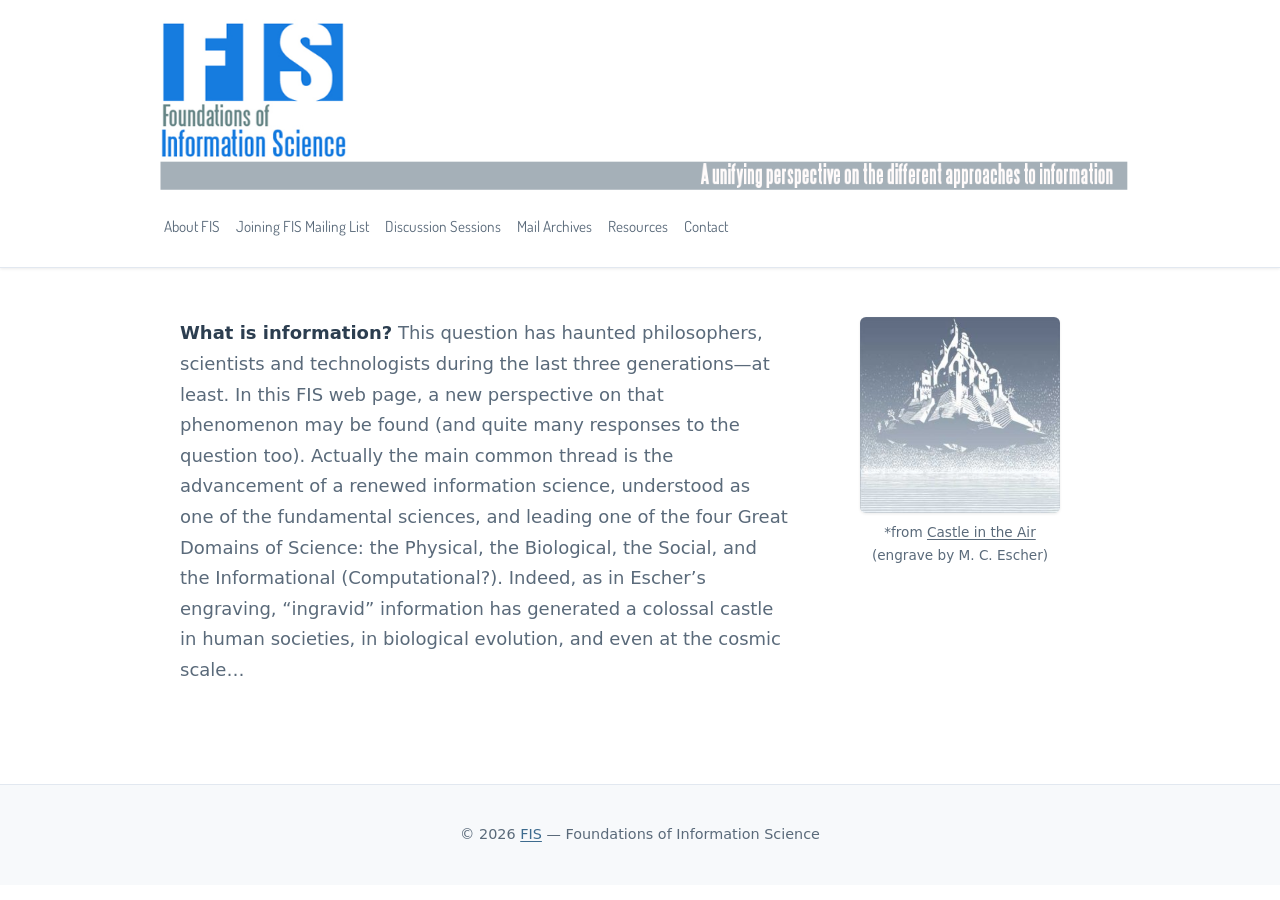
<file: index.html>
<!DOCTYPE html>
<html lang="en">
<head>
  <meta charset="utf-8">
  <meta name="viewport" content="width=device-width, initial-scale=1">
  <title>FIS — Foundations of Information Science</title>
  <meta name="description" content="What is information? Explore Foundations of Information Science (FIS): a renewed information science as one of the fundamental sciences, leading the Physical, Biological, Social, and Informational domains.">
  <link rel="canonical" href="https://fis.sciforum.net/">
  <link rel="icon" href="assets/img/favicon.png" type="image/png">
  <link rel="preconnect" href="https://fonts.googleapis.com">
  <link rel="preconnect" href="https://fonts.gstatic.com" crossorigin>
  <link href="https://fonts.googleapis.com/css2?family=Dosis:wght@400;600&display=swap" rel="stylesheet">
  <link rel="stylesheet" href="assets/css/style.css">
  <meta property="og:type" content="website">
  <meta property="og:site_name" content="FIS">
  <meta property="og:title" content="FIS — Foundations of Information Science">
  <meta property="og:description" content="What is information? Explore Foundations of Information Science (FIS): a renewed information science as one of the fundamental sciences, leading the Physical, Biological, Social, and Informational domains.">
  <meta property="og:url" content="https://fis.sciforum.net/">
  <meta property="og:image" content="https://fis.sciforum.net/assets/img/escher.-Celestial-castle-1928.jpg">
  <meta property="og:locale" content="en_US">
  <meta name="twitter:card" content="summary_large_image">
  <meta name="twitter:title" content="FIS — Foundations of Information Science">
  <meta name="twitter:description" content="What is information? Explore Foundations of Information Science (FIS): a renewed information science as one of the fundamental sciences, leading the Physical, Biological, Social, and Informational domains.">
  <meta name="twitter:image" content="https://fis.sciforum.net/assets/img/escher.-Celestial-castle-1928.jpg">
  <script type="application/ld+json">{"@context": "https://schema.org", "@graph": [{"@type": "WebSite", "name": "FIS — Foundations of Information Science", "url": "https://fis.sciforum.net", "description": "What is information? Explore Foundations of Information Science (FIS): a renewed information science as one of the fundamental sciences, leading the Physical, Biological, Social, and Informational domains."}, {"@type": "Organization", "name": "FIS — Foundations of Information Science", "url": "https://fis.sciforum.net", "logo": "https://fis.sciforum.net/assets/img/lll2.png"}]}</script>

</head>
<body>
  <header class="site-header">
    <div class="header-inner">
      <a class="site-logo" href="/">
        <img src="assets/img/lll2.png" alt="FIS — Foundations of Information Science" width="1260" height="240">
      </a>
      <button class="nav-toggle" type="button" aria-label="Toggle navigation" aria-expanded="false">&#9776;</button>
      <nav class="site-nav" aria-label="Main navigation">
        <ul>
    <li><a href="/about-fis/">About FIS</a></li>
    <li><a href="/fis-board/">Joining FIS Mailing List</a></li>
    <li><a href="/fis-discussion-sessions/">Discussion Sessions</a></li>
    <li><a href="/fis-mailing-list/">Mail Archives</a></li>
    <li><a href="/resources/">Resources</a></li>
    <li><a href="/contact/">Contact</a></li>
        </ul>
      </nav>
    </div>
  </header>
  <main class="site-main" id="main">
      <div class="hero">
        <div class="hero-text">
          <p class="intro-lead"><strong>What is information?</strong> This question has haunted philosophers, scientists and technologists during the last three generations&mdash;at least. In this FIS web page, a new perspective on that phenomenon may be found (and quite many responses to the question too). Actually the main common thread is the advancement of a renewed information science, understood as one of the fundamental sciences, and leading one of the four Great Domains of Science: the Physical, the Biological, the Social, and the Informational (Computational?). Indeed, as in Escher&rsquo;s engraving, &ldquo;ingravid&rdquo; information has generated a colossal castle in human societies, in biological evolution, and even at the cosmic scale&hellip;</p>
        </div>
        <figure class="hero-image">
          <a href="assets/img/escher.-Celestial-castle-1928.jpg"><img src="assets/img/escher.-Celestial-castle-1928-300x294.jpg" alt="M. C. Escher — Castle in the Air (Celestial Castle), 1928" width="300" height="294"></a>
          <figcaption>*from <a href="http://www.mcescher.com/gallery/italian-period/castle-in-the-air/" target="_blank" rel="noopener noreferrer">Castle in the Air</a> (engrave by M. C. Escher)</figcaption>
        </figure>
      </div>
  </main>
  <footer class="site-footer">
    <p>&copy; 2026 <a href="/">FIS</a> — Foundations of Information Science</p>
  </footer>
  <script>
    (function () {
      var btn = document.querySelector('.nav-toggle');
      var nav = document.querySelector('.site-nav');
      if (!btn || !nav) return;
      btn.addEventListener('click', function () {
        var open = nav.classList.toggle('is-open');
        btn.setAttribute('aria-expanded', open ? 'true' : 'false');
      });
    })();
  </script>
</body>
</html>
</file>
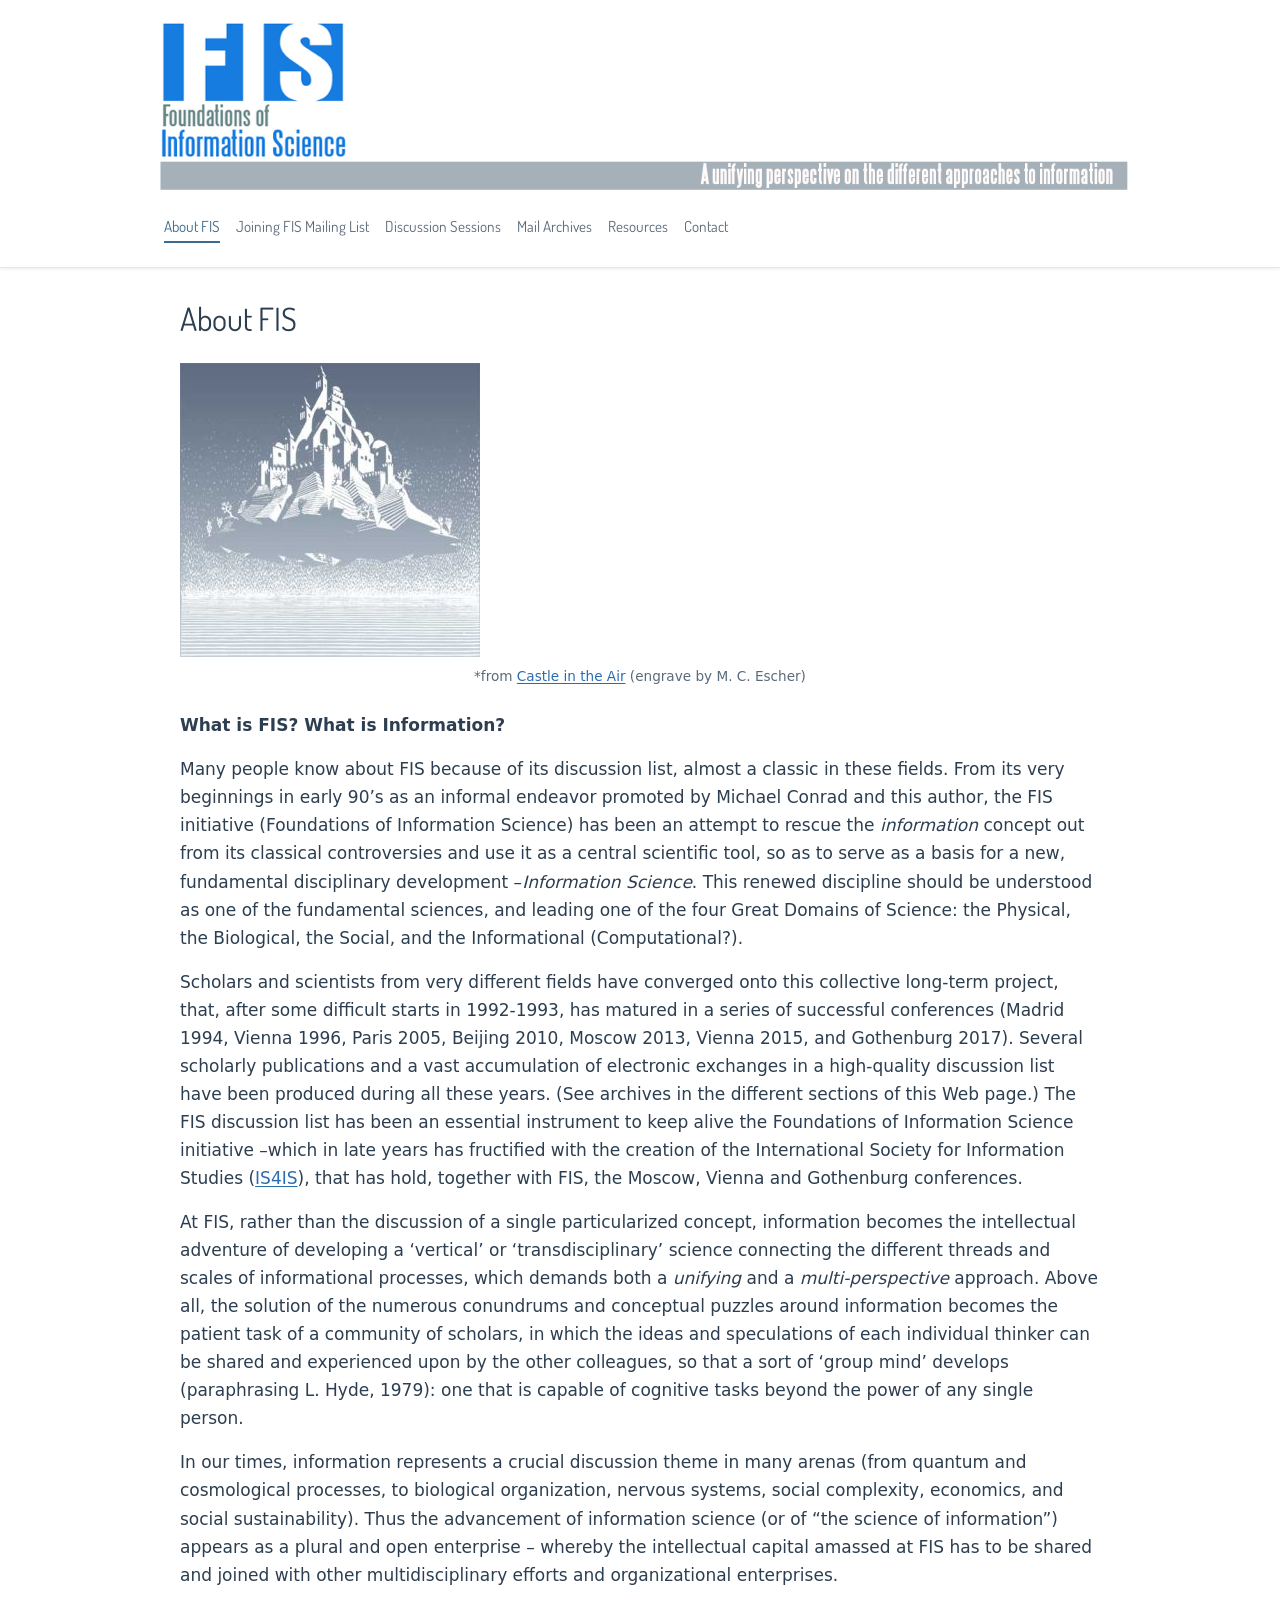
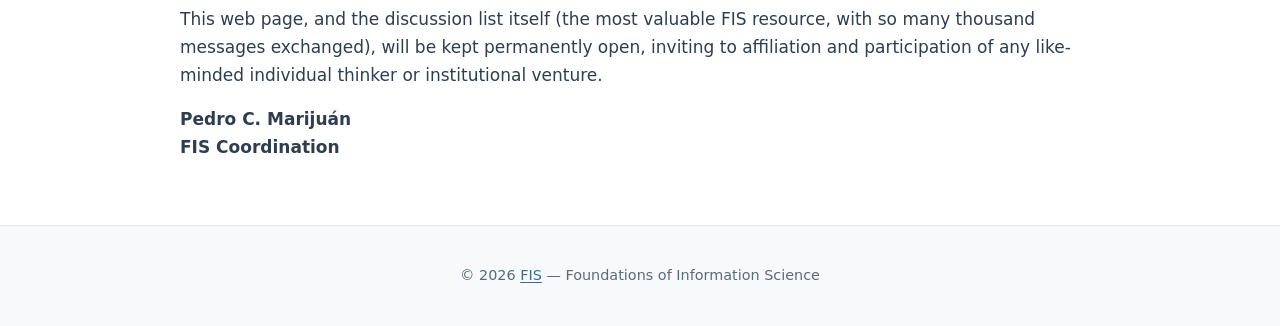
<file: about-fis/index.html>
<!DOCTYPE html>
<html lang="en">
<head>
  <meta charset="utf-8">
  <meta name="viewport" content="width=device-width, initial-scale=1">
  <title>About FIS — Foundations of Information Science</title>
  <meta name="description" content="Learn about FIS (Foundations of Information Science): its history, conferences, and mission to advance information science as a fundamental discipline.">
  <link rel="canonical" href="https://fis.sciforum.net/about-fis/">
  <link rel="icon" href="../assets/img/favicon.png" type="image/png">
  <link rel="preconnect" href="https://fonts.googleapis.com">
  <link rel="preconnect" href="https://fonts.gstatic.com" crossorigin>
  <link href="https://fonts.googleapis.com/css2?family=Dosis:wght@400;600&display=swap" rel="stylesheet">
  <link rel="stylesheet" href="../assets/css/style.css">
  <meta property="og:type" content="website">
  <meta property="og:site_name" content="FIS">
  <meta property="og:title" content="About FIS — Foundations of Information Science">
  <meta property="og:description" content="Learn about FIS (Foundations of Information Science): its history, conferences, and mission to advance information science as a fundamental discipline.">
  <meta property="og:url" content="https://fis.sciforum.net/about-fis/">
  <meta property="og:image" content="https://fis.sciforum.net/assets/img/escher.-Celestial-castle-1928.jpg">
  <meta property="og:locale" content="en_US">
  <meta name="twitter:card" content="summary_large_image">
  <meta name="twitter:title" content="About FIS — Foundations of Information Science">
  <meta name="twitter:description" content="Learn about FIS (Foundations of Information Science): its history, conferences, and mission to advance information science as a fundamental discipline.">
  <meta name="twitter:image" content="https://fis.sciforum.net/assets/img/escher.-Celestial-castle-1928.jpg">

</head>
<body>
  <header class="site-header">
    <div class="header-inner">
      <a class="site-logo" href="/">
        <img src="../assets/img/lll2.png" alt="FIS — Foundations of Information Science" width="1260" height="240">
      </a>
      <button class="nav-toggle" type="button" aria-label="Toggle navigation" aria-expanded="false">&#9776;</button>
      <nav class="site-nav" aria-label="Main navigation">
        <ul>
    <li><a href="/about-fis/" aria-current="page">About FIS</a></li>
    <li><a href="/fis-board/">Joining FIS Mailing List</a></li>
    <li><a href="/fis-discussion-sessions/">Discussion Sessions</a></li>
    <li><a href="/fis-mailing-list/">Mail Archives</a></li>
    <li><a href="/resources/">Resources</a></li>
    <li><a href="/contact/">Contact</a></li>
        </ul>
      </nav>
    </div>
  </header>
  <main class="site-main" id="main">
    <h1 class="page-title">About FIS</h1>
      <div class="content">
<figure class="figure-center"><a href="../assets/img/escher.-Celestial-castle-1928.jpg"><img src="../assets/img/escher.-Celestial-castle-1928-300x294.jpg" alt="M. C. Escher — Castle in the Air"></a><figcaption>*from <a target="_blank" rel="noopener noreferrer" href="http://www.mcescher.com/gallery/italian-period/castle-in-the-air/">Castle in the Air</a> (engrave by M. C. Escher)</figcaption></figure>
<p><strong>What is FIS? What is Information?</strong></p>
<p>Many people know about FIS because of its discussion list, almost a classic in these fields. From its very beginnings in early 90’s as an informal endeavor promoted by Michael Conrad and this author, the FIS initiative (Foundations of Information Science) has been an attempt to rescue the <em>information</em> concept out from its classical controversies and use it as a central scientific tool, so as to serve as a basis for a new, fundamental disciplinary development –<em>Information Science</em>. This renewed discipline should be understood as one of the fundamental sciences, and leading one of the four Great Domains of Science: the Physical, the Biological, the Social, and the Informational (Computational?).</p>
<p>Scholars and scientists from very different fields have converged onto this collective long-term project, that, after some difficult starts in 1992-1993, has matured in a series of successful conferences (Madrid 1994, Vienna 1996, Paris 2005, Beijing 2010, Moscow 2013, Vienna 2015, and Gothenburg 2017). Several scholarly publications and a vast accumulation of electronic exchanges in a high-quality discussion list have been produced during all these years. (See archives in the different sections of this Web page.) The FIS discussion list has been an essential instrument to keep alive the Foundations of Information Science initiative &#8211;which in late years has fructified with the creation of the International Society for Information Studies (<a href="http://is4is.org/" target="_blank" rel="noopener">IS4IS</a>), that has hold, together with FIS, the Moscow, Vienna and Gothenburg conferences.<br></p>
<p>At FIS, rather than the discussion of a single particularized concept, information becomes the intellectual adventure of developing a ‘vertical’ or ‘transdisciplinary’ science connecting the different threads and scales of informational processes, which demands both a <em>unifying</em> and a <em>multi-perspective</em> approach. Above all, the solution of the numerous conundrums and conceptual puzzles around information becomes the patient task of a community of scholars, in which the ideas and speculations of each individual thinker can be shared and experienced upon by the other colleagues, so that a sort of ‘group mind’ develops (paraphrasing L. Hyde, 1979): one that is capable of cognitive tasks beyond the power of any single person.</p>
<p>In our times, information represents a crucial discussion theme in many arenas (from quantum and cosmological processes, to biological organization, nervous systems, social complexity, economics, and social sustainability). Thus the advancement of information science (or of “the science of information”) appears as a plural and open enterprise &#8211; whereby the intellectual capital amassed at FIS has to be shared and joined with other multidisciplinary efforts and organizational enterprises. </p>
<p>This web page, and the discussion list itself (the most valuable FIS resource, with so many thousand messages exchanged), will be kept permanently open, inviting to affiliation and participation of any like-minded individual thinker or institutional venture.</p>
<p><strong>Pedro C. Marijuán<br>
FIS Coordination</strong></p>
      </div>
  </main>
  <footer class="site-footer">
    <p>&copy; 2026 <a href="/">FIS</a> — Foundations of Information Science</p>
  </footer>
  <script>
    (function () {
      var btn = document.querySelector('.nav-toggle');
      var nav = document.querySelector('.site-nav');
      if (!btn || !nav) return;
      btn.addEventListener('click', function () {
        var open = nav.classList.toggle('is-open');
        btn.setAttribute('aria-expanded', open ? 'true' : 'false');
      });
    })();
  </script>
</body>
</html>
</file>
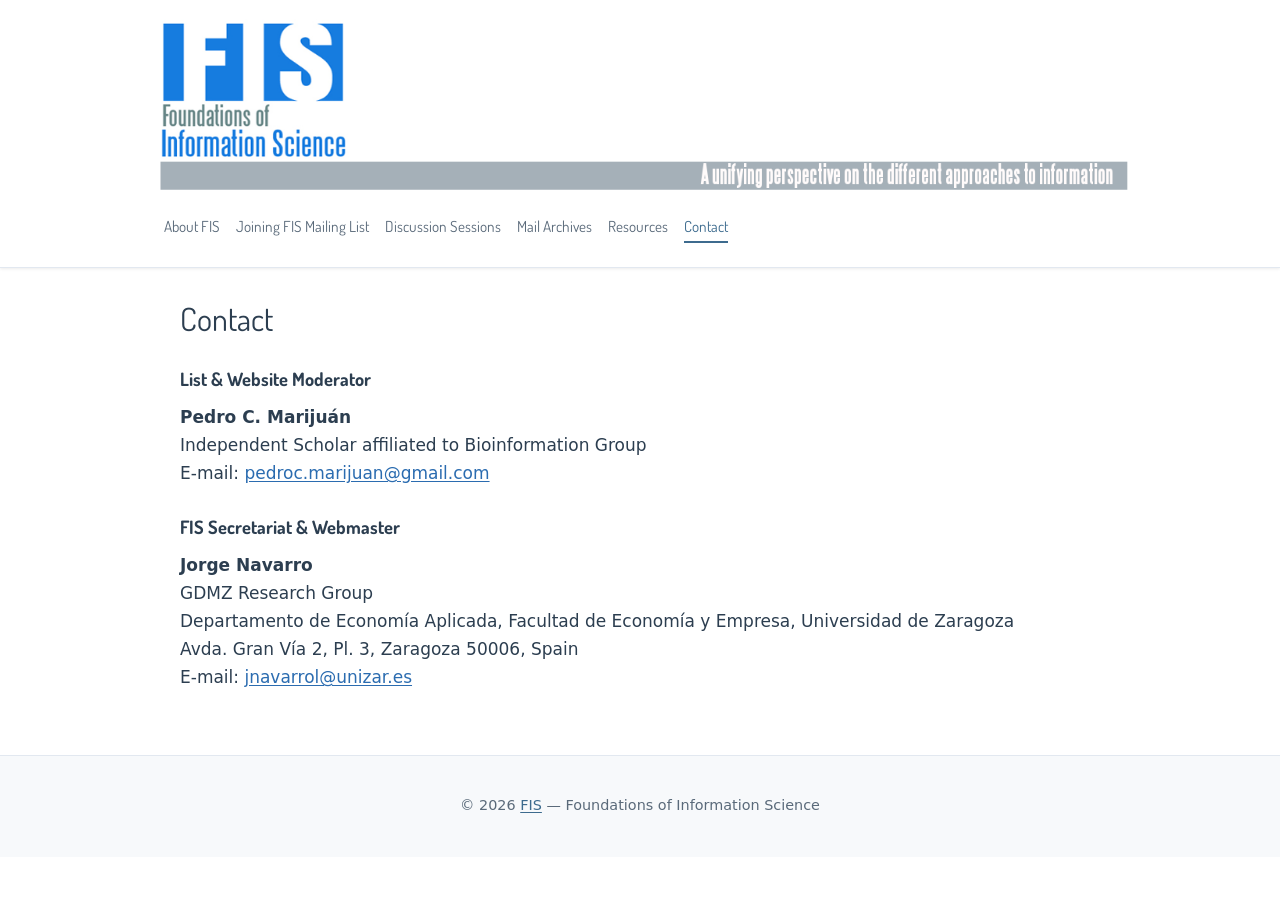
<file: contact/index.html>
<!DOCTYPE html>
<html lang="en">
<head>
  <meta charset="utf-8">
  <meta name="viewport" content="width=device-width, initial-scale=1">
  <title>Contact FIS</title>
  <meta name="description" content="Contact the FIS list moderator, secretariat, and webmaster.">
  <link rel="canonical" href="https://fis.sciforum.net/contact/">
  <link rel="icon" href="../assets/img/favicon.png" type="image/png">
  <link rel="preconnect" href="https://fonts.googleapis.com">
  <link rel="preconnect" href="https://fonts.gstatic.com" crossorigin>
  <link href="https://fonts.googleapis.com/css2?family=Dosis:wght@400;600&display=swap" rel="stylesheet">
  <link rel="stylesheet" href="../assets/css/style.css">
  <meta property="og:type" content="website">
  <meta property="og:site_name" content="FIS">
  <meta property="og:title" content="Contact FIS">
  <meta property="og:description" content="Contact the FIS list moderator, secretariat, and webmaster.">
  <meta property="og:url" content="https://fis.sciforum.net/contact/">
  <meta property="og:image" content="https://fis.sciforum.net/assets/img/escher.-Celestial-castle-1928.jpg">
  <meta property="og:locale" content="en_US">
  <meta name="twitter:card" content="summary_large_image">
  <meta name="twitter:title" content="Contact FIS">
  <meta name="twitter:description" content="Contact the FIS list moderator, secretariat, and webmaster.">
  <meta name="twitter:image" content="https://fis.sciforum.net/assets/img/escher.-Celestial-castle-1928.jpg">

</head>
<body>
  <header class="site-header">
    <div class="header-inner">
      <a class="site-logo" href="/">
        <img src="../assets/img/lll2.png" alt="FIS — Foundations of Information Science" width="1260" height="240">
      </a>
      <button class="nav-toggle" type="button" aria-label="Toggle navigation" aria-expanded="false">&#9776;</button>
      <nav class="site-nav" aria-label="Main navigation">
        <ul>
    <li><a href="/about-fis/">About FIS</a></li>
    <li><a href="/fis-board/">Joining FIS Mailing List</a></li>
    <li><a href="/fis-discussion-sessions/">Discussion Sessions</a></li>
    <li><a href="/fis-mailing-list/">Mail Archives</a></li>
    <li><a href="/resources/">Resources</a></li>
    <li><a href="/contact/" aria-current="page">Contact</a></li>
        </ul>
      </nav>
    </div>
  </header>
  <main class="site-main" id="main">
    <h1 class="page-title">Contact</h1>
      <div class="content">
<h4><strong>List &amp; Website Moderator</strong></h4>
<p><strong>Pedro C. Marijuán</strong><br>
Independent Scholar affiliated to Bioinformation Group<br>
E-mail: <a href="mailto:pedroc.marijuan@gmail.com">ped&#114;&#111;&#99;&#x2e;&#x6d;&#x61;&#x72;&#x69;&#x6a;uan&#64;&#103;&#109;&#97;&#x69;&#x6c;&#x2e;&#x63;&#x6f;&#x6d;</a></p>
<h4><strong>FIS Secretariat &amp; Webmaster</strong></h4>
<p><strong>Jorge Navarro</strong><br>
GDMZ Research Group<br>
Departamento de Economía Aplicada, Facultad de Economía y Empresa, Universidad de Zaragoza<br>
Avda. Gran Vía 2, Pl. 3, Zaragoza 50006, Spain<br>
E-mail: <a href="mailto:jnavarrol@unizar.es">j&#110;&#97;&#x76;&#x61;rr&#111;&#108;&#x40;&#x75;ni&#122;&#97;&#x72;&#x2e;es</a></p>
      </div>
  </main>
  <footer class="site-footer">
    <p>&copy; 2026 <a href="/">FIS</a> — Foundations of Information Science</p>
  </footer>
  <script>
    (function () {
      var btn = document.querySelector('.nav-toggle');
      var nav = document.querySelector('.site-nav');
      if (!btn || !nav) return;
      btn.addEventListener('click', function () {
        var open = nav.classList.toggle('is-open');
        btn.setAttribute('aria-expanded', open ? 'true' : 'false');
      });
    })();
  </script>
</body>
</html>
</file>
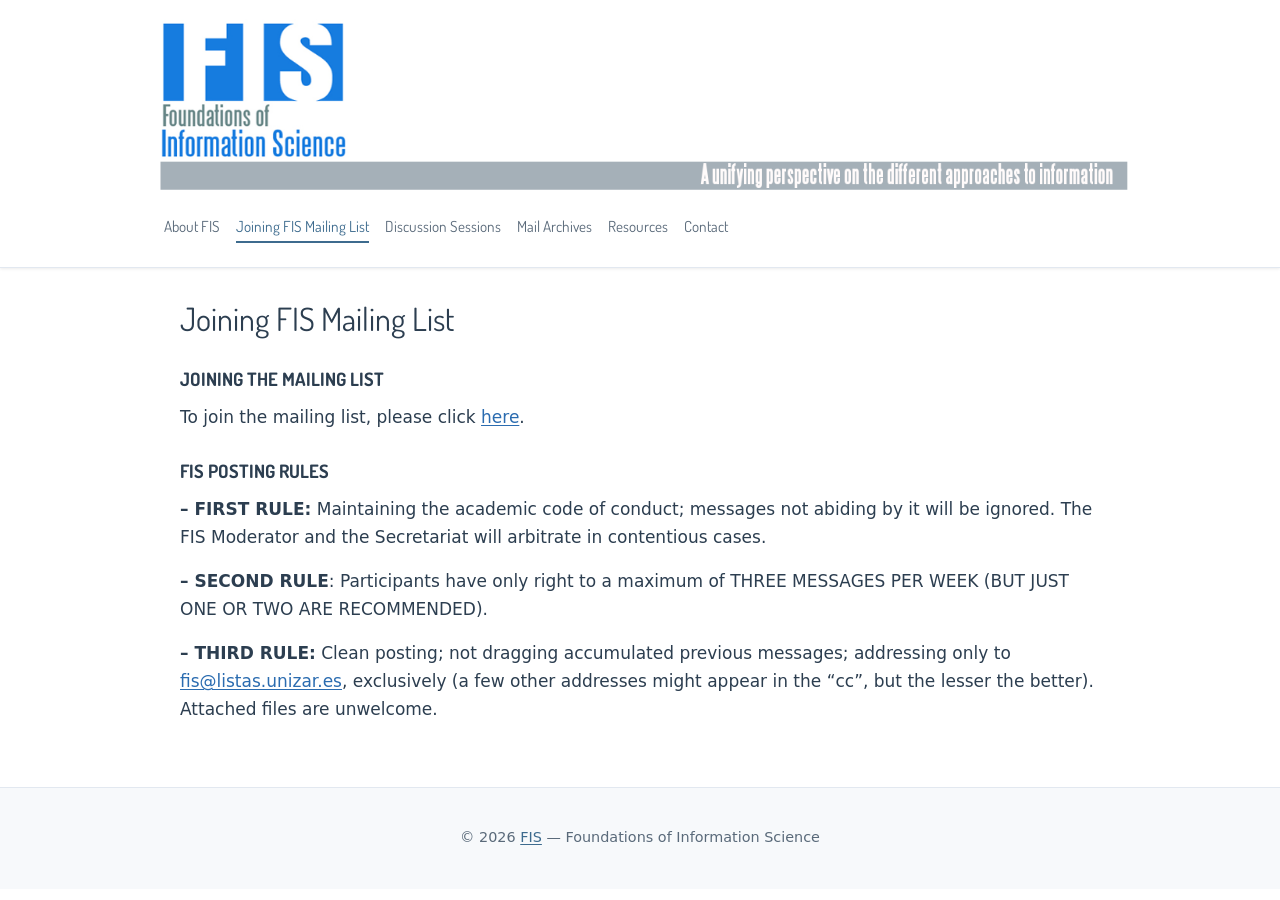
<file: fis-board/index.html>
<!DOCTYPE html>
<html lang="en">
<head>
  <meta charset="utf-8">
  <meta name="viewport" content="width=device-width, initial-scale=1">
  <title>Joining FIS Mailing List</title>
  <meta name="description" content="How to join the FIS mailing list and posting rules for the Foundations of Information Science discussion community.">
  <link rel="canonical" href="https://fis.sciforum.net/fis-board/">
  <link rel="icon" href="../assets/img/favicon.png" type="image/png">
  <link rel="preconnect" href="https://fonts.googleapis.com">
  <link rel="preconnect" href="https://fonts.gstatic.com" crossorigin>
  <link href="https://fonts.googleapis.com/css2?family=Dosis:wght@400;600&display=swap" rel="stylesheet">
  <link rel="stylesheet" href="../assets/css/style.css">
  <meta property="og:type" content="website">
  <meta property="og:site_name" content="FIS">
  <meta property="og:title" content="Joining FIS Mailing List">
  <meta property="og:description" content="How to join the FIS mailing list and posting rules for the Foundations of Information Science discussion community.">
  <meta property="og:url" content="https://fis.sciforum.net/fis-board/">
  <meta property="og:image" content="https://fis.sciforum.net/assets/img/escher.-Celestial-castle-1928.jpg">
  <meta property="og:locale" content="en_US">
  <meta name="twitter:card" content="summary_large_image">
  <meta name="twitter:title" content="Joining FIS Mailing List">
  <meta name="twitter:description" content="How to join the FIS mailing list and posting rules for the Foundations of Information Science discussion community.">
  <meta name="twitter:image" content="https://fis.sciforum.net/assets/img/escher.-Celestial-castle-1928.jpg">

</head>
<body>
  <header class="site-header">
    <div class="header-inner">
      <a class="site-logo" href="/">
        <img src="../assets/img/lll2.png" alt="FIS — Foundations of Information Science" width="1260" height="240">
      </a>
      <button class="nav-toggle" type="button" aria-label="Toggle navigation" aria-expanded="false">&#9776;</button>
      <nav class="site-nav" aria-label="Main navigation">
        <ul>
    <li><a href="/about-fis/">About FIS</a></li>
    <li><a href="/fis-board/" aria-current="page">Joining FIS Mailing List</a></li>
    <li><a href="/fis-discussion-sessions/">Discussion Sessions</a></li>
    <li><a href="/fis-mailing-list/">Mail Archives</a></li>
    <li><a href="/resources/">Resources</a></li>
    <li><a href="/contact/">Contact</a></li>
        </ul>
      </nav>
    </div>
  </header>
  <main class="site-main" id="main">
    <h1 class="page-title">Joining FIS Mailing List</h1>
      <div class="content">
<h4><strong>JOINING THE MAILING LIST</strong></h4>
<p>To join the mailing list, please click <a href="http://listas.unizar.es/cgi-bin/mailman/listinfo/fis" target="_blank" rel="noopener">here</a>.</p>
<h4><strong>FIS POSTING RULES</strong></h4>
<p><strong>– FIRST RULE:</strong> Maintaining the academic code of conduct; messages not abiding by it will be ignored. The FIS Moderator and the Secretariat will arbitrate in contentious cases.</p>
<p><strong>– SECOND RULE</strong>: Participants have only right to a maximum of THREE MESSAGES PER WEEK (BUT JUST ONE OR TWO ARE RECOMMENDED).</p>
<p><strong>– THIRD RULE:</strong> Clean posting; not dragging accumulated previous messages; addressing only to <a href="mailto:fis@listas.unizar.es">&#102;&#x69;&#x73;&#64;&#108;&#x69;&#x73;t&#97;&#x73;&#46;&#117;&#x6e;&#x69;z&#97;&#x72;&#46;&#101;&#x73;</a>, exclusively (a few other addresses might appear in the “cc”, but the lesser the better). Attached files are unwelcome.</p>
      </div>
  </main>
  <footer class="site-footer">
    <p>&copy; 2026 <a href="/">FIS</a> — Foundations of Information Science</p>
  </footer>
  <script>
    (function () {
      var btn = document.querySelector('.nav-toggle');
      var nav = document.querySelector('.site-nav');
      if (!btn || !nav) return;
      btn.addEventListener('click', function () {
        var open = nav.classList.toggle('is-open');
        btn.setAttribute('aria-expanded', open ? 'true' : 'false');
      });
    })();
  </script>
</body>
</html>
</file>
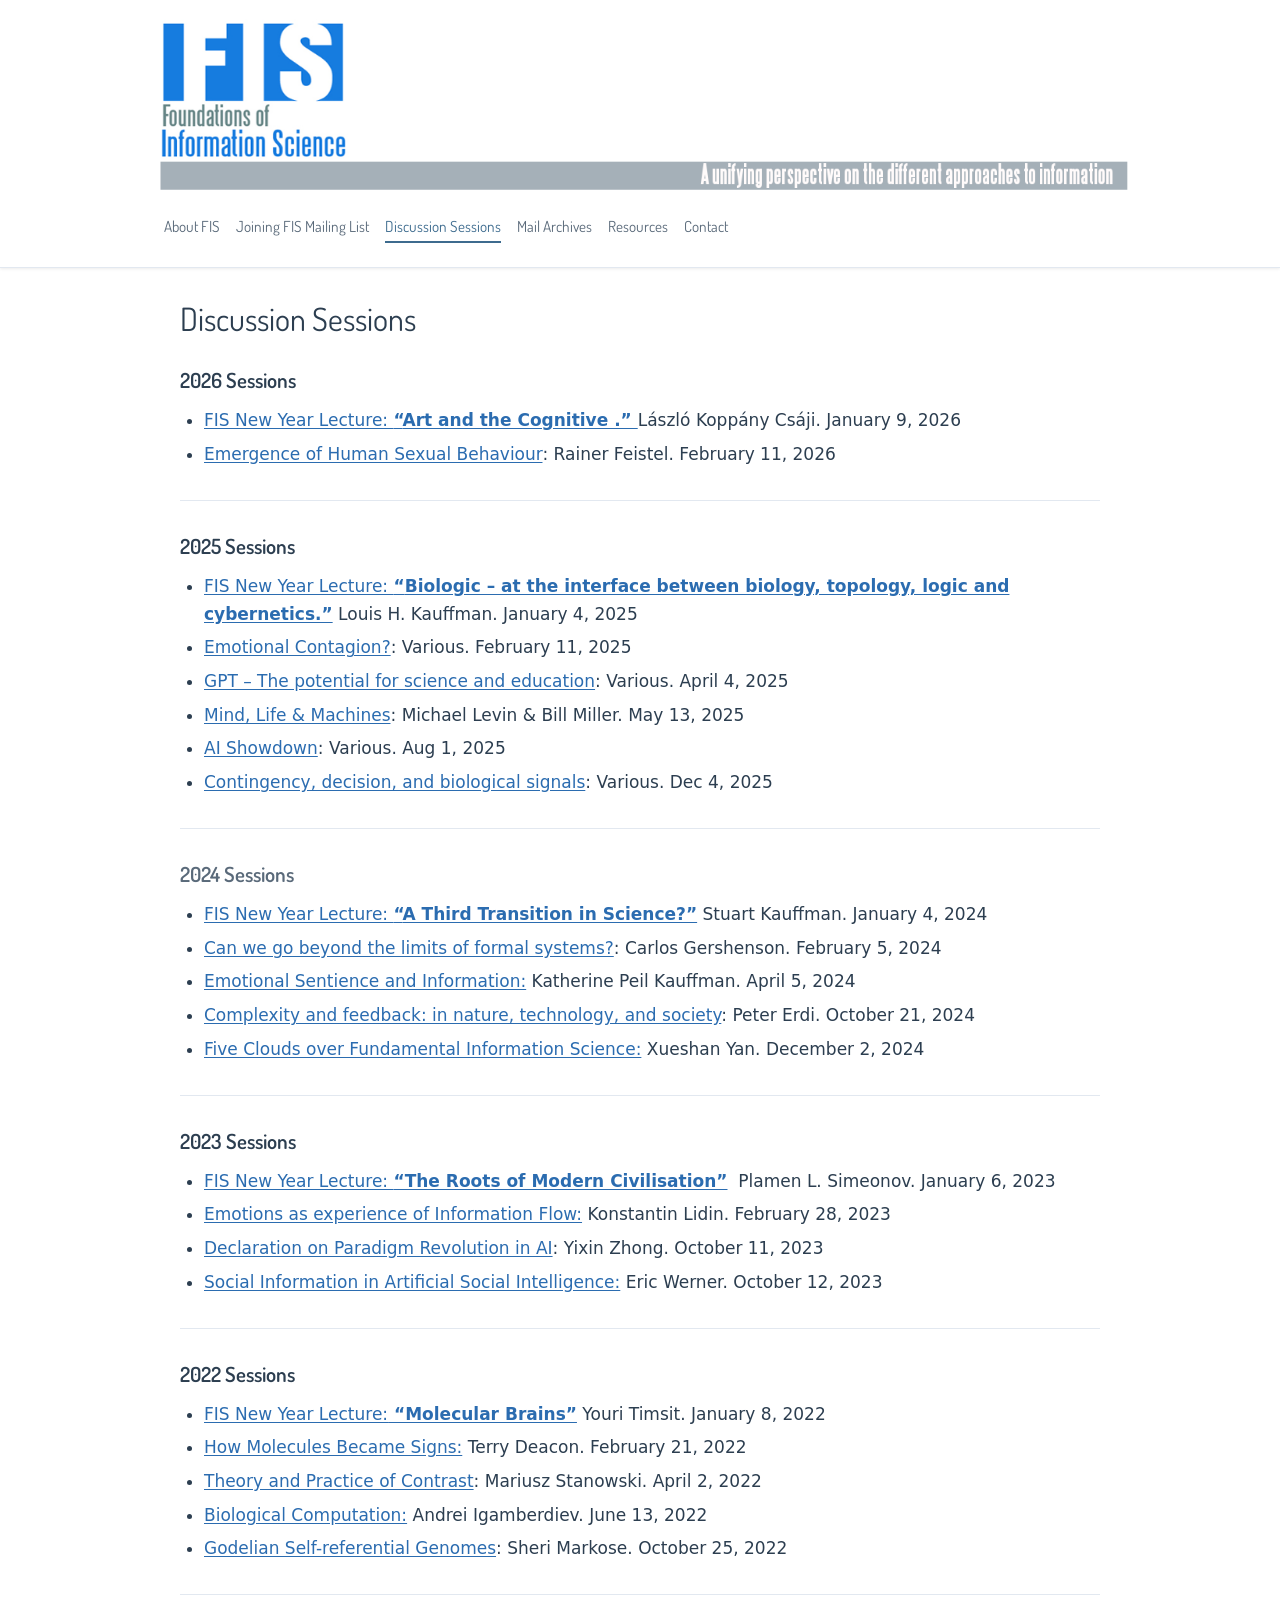
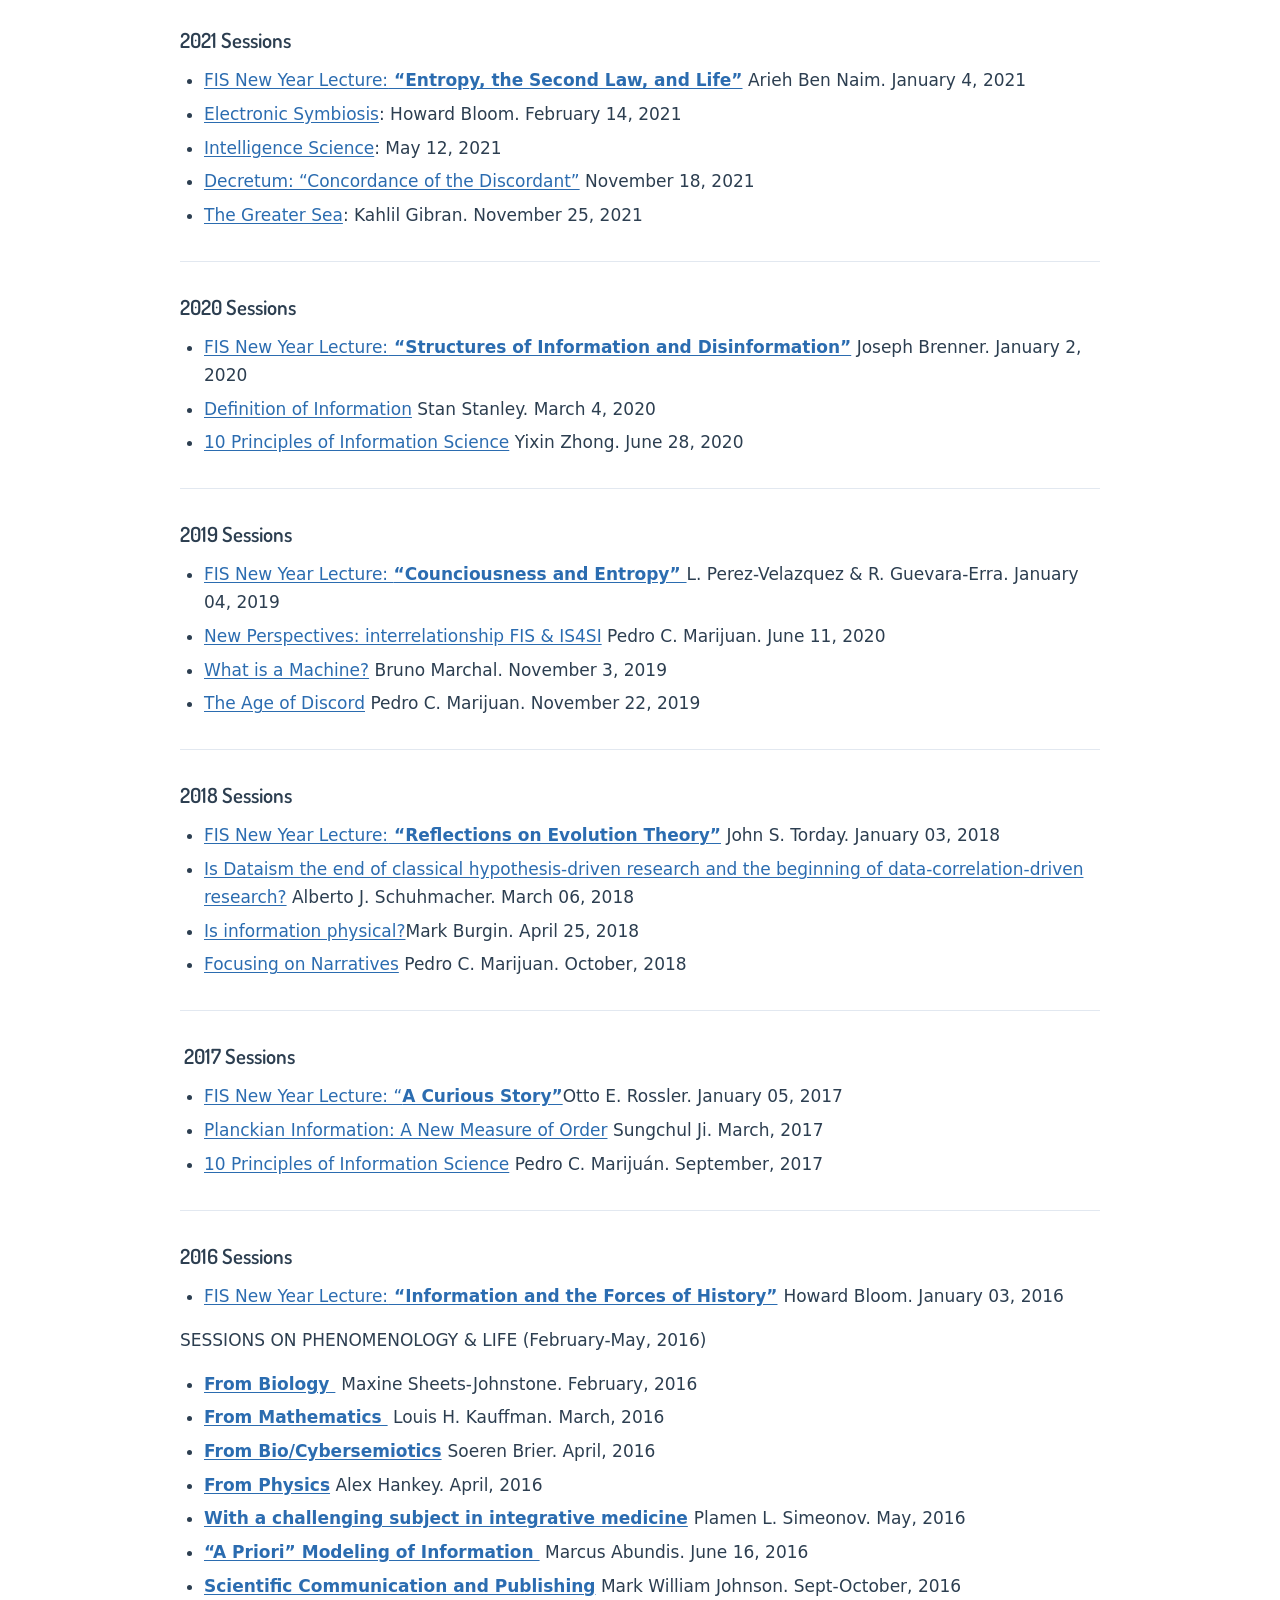
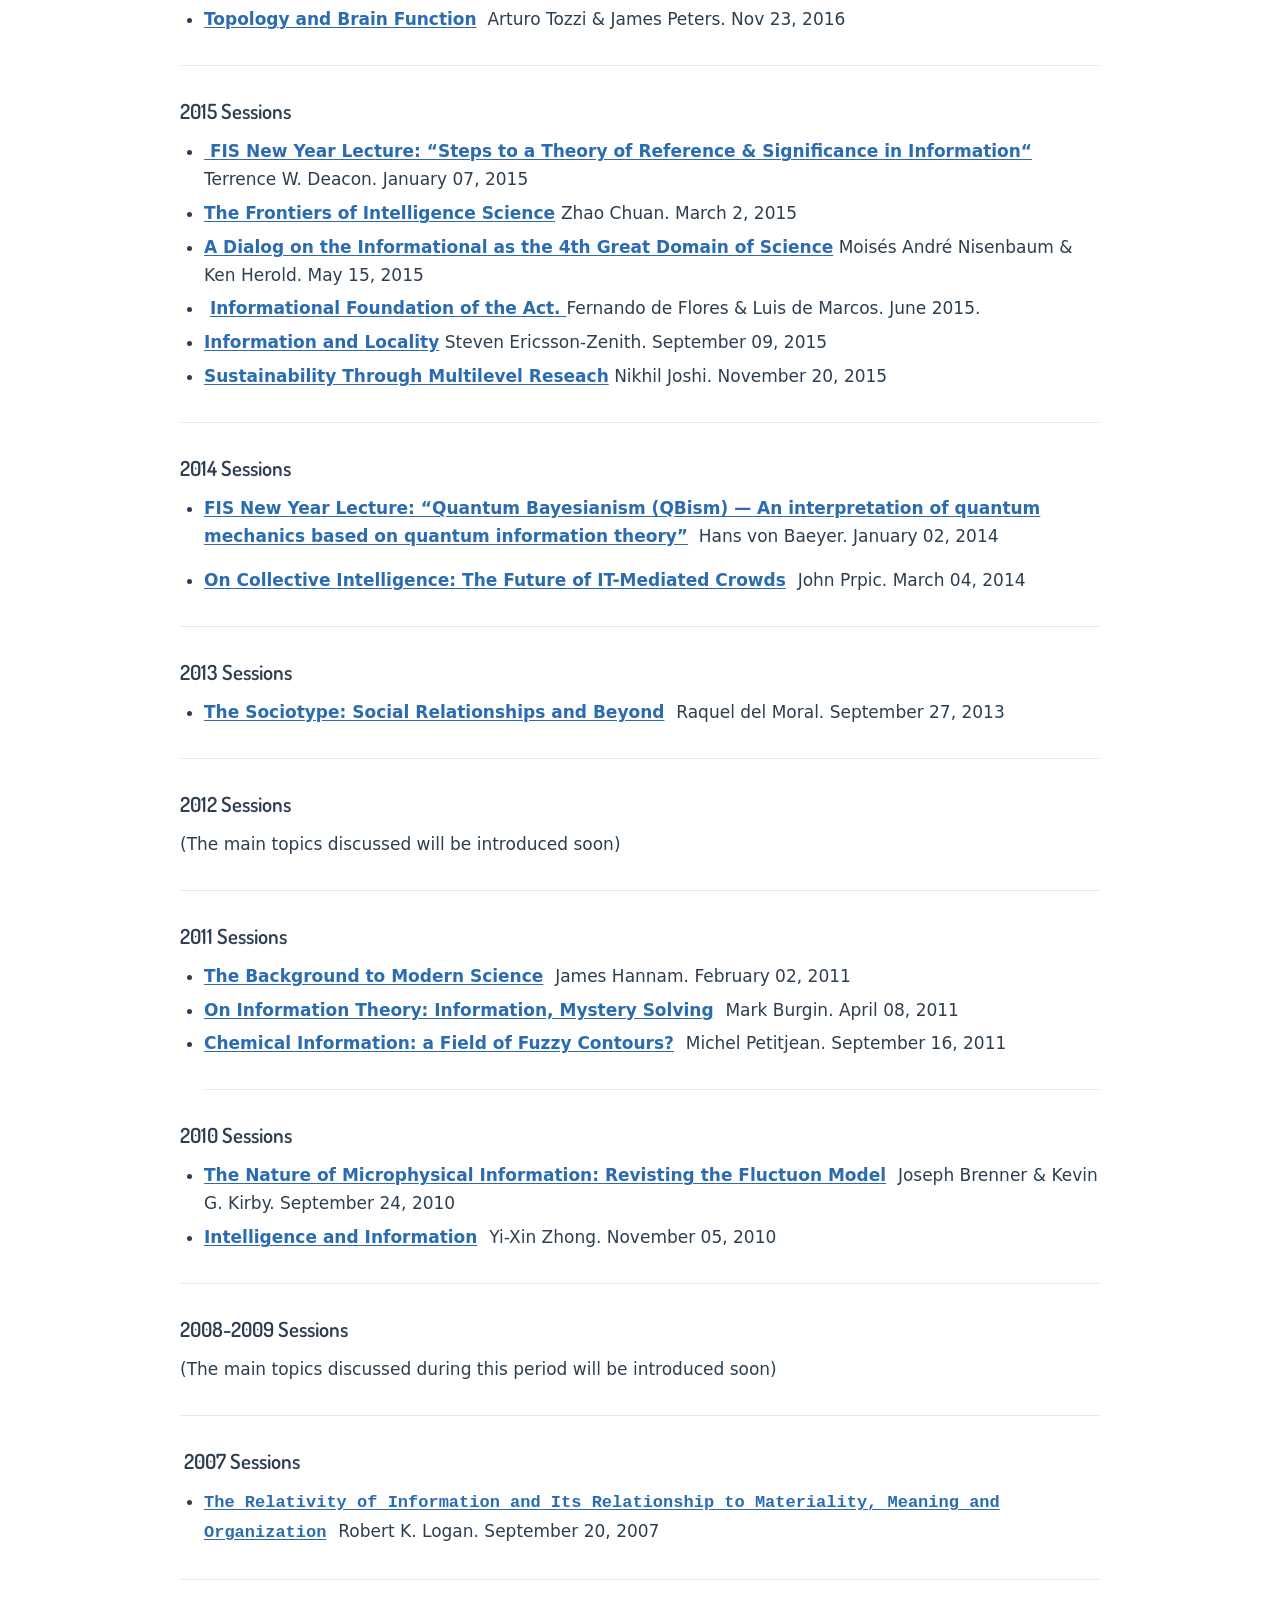
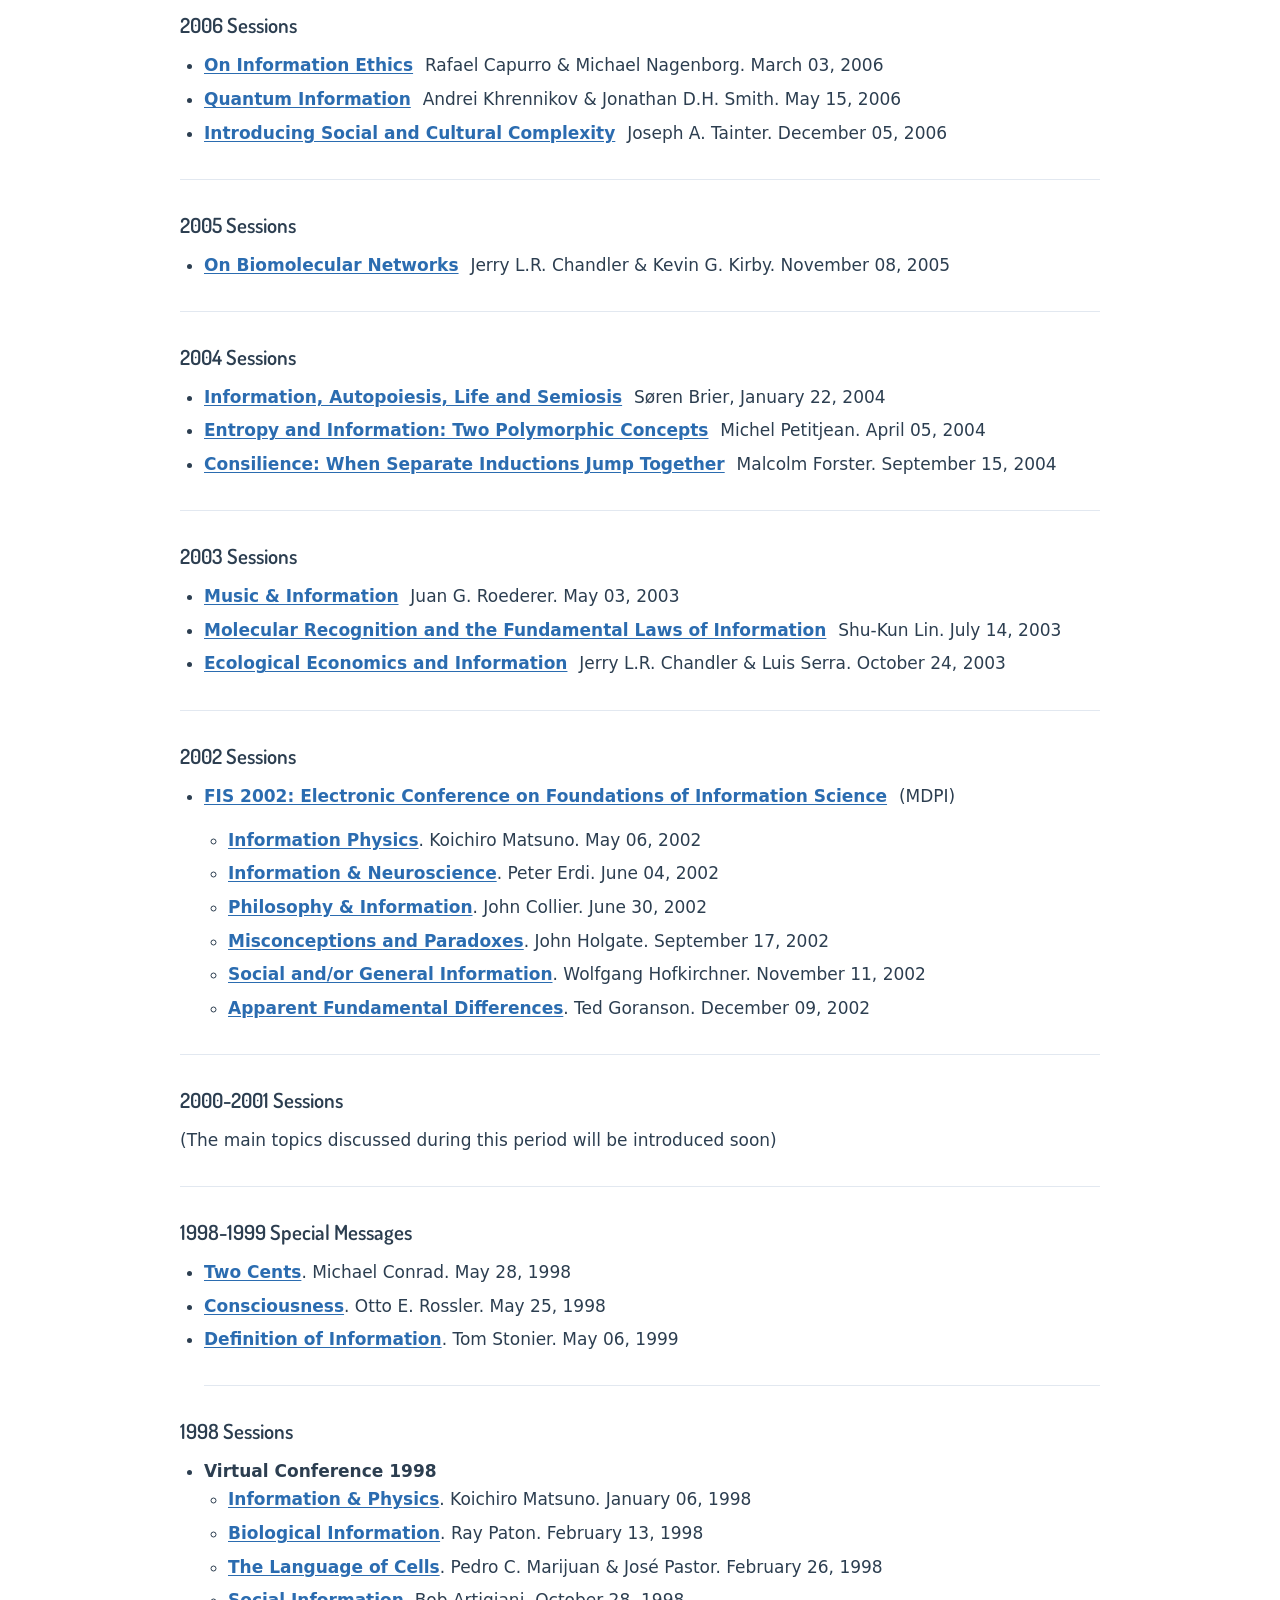
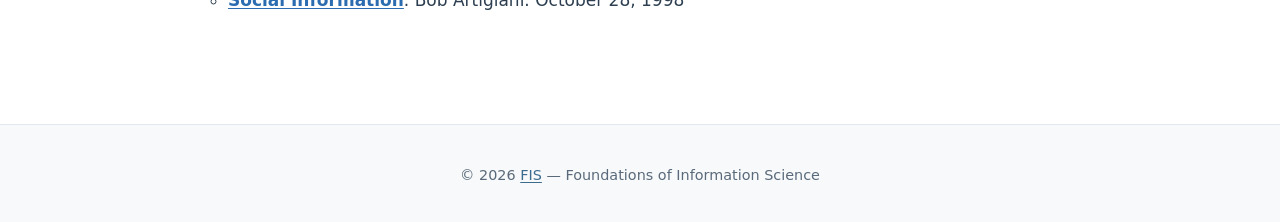
<file: fis-discussion-sessions/index.html>
<!DOCTYPE html>
<html lang="en">
<head>
  <meta charset="utf-8">
  <meta name="viewport" content="width=device-width, initial-scale=1">
  <title>FIS Discussion Sessions</title>
  <meta name="description" content="Archive of FIS discussion sessions and New Year lectures from 2014 to present, covering information science, biology, cognition, and more.">
  <link rel="canonical" href="https://fis.sciforum.net/fis-discussion-sessions/">
  <link rel="icon" href="../assets/img/favicon.png" type="image/png">
  <link rel="preconnect" href="https://fonts.googleapis.com">
  <link rel="preconnect" href="https://fonts.gstatic.com" crossorigin>
  <link href="https://fonts.googleapis.com/css2?family=Dosis:wght@400;600&display=swap" rel="stylesheet">
  <link rel="stylesheet" href="../assets/css/style.css">
  <meta property="og:type" content="website">
  <meta property="og:site_name" content="FIS">
  <meta property="og:title" content="FIS Discussion Sessions">
  <meta property="og:description" content="Archive of FIS discussion sessions and New Year lectures from 2014 to present, covering information science, biology, cognition, and more.">
  <meta property="og:url" content="https://fis.sciforum.net/fis-discussion-sessions/">
  <meta property="og:image" content="https://fis.sciforum.net/assets/img/escher.-Celestial-castle-1928.jpg">
  <meta property="og:locale" content="en_US">
  <meta name="twitter:card" content="summary_large_image">
  <meta name="twitter:title" content="FIS Discussion Sessions">
  <meta name="twitter:description" content="Archive of FIS discussion sessions and New Year lectures from 2014 to present, covering information science, biology, cognition, and more.">
  <meta name="twitter:image" content="https://fis.sciforum.net/assets/img/escher.-Celestial-castle-1928.jpg">

</head>
<body>
  <header class="site-header">
    <div class="header-inner">
      <a class="site-logo" href="/">
        <img src="../assets/img/lll2.png" alt="FIS — Foundations of Information Science" width="1260" height="240">
      </a>
      <button class="nav-toggle" type="button" aria-label="Toggle navigation" aria-expanded="false">&#9776;</button>
      <nav class="site-nav" aria-label="Main navigation">
        <ul>
    <li><a href="/about-fis/">About FIS</a></li>
    <li><a href="/fis-board/">Joining FIS Mailing List</a></li>
    <li><a href="/fis-discussion-sessions/" aria-current="page">Discussion Sessions</a></li>
    <li><a href="/fis-mailing-list/">Mail Archives</a></li>
    <li><a href="/resources/">Resources</a></li>
    <li><a href="/contact/">Contact</a></li>
        </ul>
      </nav>
    </div>
  </header>
  <main class="site-main" id="main">
    <h1 class="page-title">Discussion Sessions</h1>
      <div class="content">
<h3>2026 Sessions</h3>
<ul>
<li><a target="_blank" rel="noopener noreferrer" href="https://listas.unizar.es/pipermail/fis/2026-January/004667.html">FIS New Year Lecture: <strong>&#8220;</strong><strong>Art and the Cognitive .&#8221; </strong></a>László Koppány Csáji. January 9, 2026</li>
<li><a target="_blank" rel="noopener noreferrer" href="https://listas.unizar.es/pipermail/fis/2026-February/004753.html">Emergence of Human Sexual Behaviour</a>: Rainer Feistel. February 11, 2026</li>
</ul>
<hr>
<h3>2025 Sessions</h3>
<ul>
<li><a target="_blank" rel="noopener noreferrer" href="http://listas.unizar.es/pipermail/fis/2025-January/004095.html">FIS New Year Lecture: <strong>&#8220;</strong><strong>Biologic &#8211; at the interface between biology, topology, logic and cybernetics.&#8221;</strong></a> Louis H. Kauffman. January 4, 2025</li>
<li><a target="_blank" rel="noopener noreferrer" href="https://listas.unizar.es/pipermail/fis/2025-March/004293.html">Emotional Contagion?</a>: Various. February 11, 2025</li>
<li><a target="_blank" rel="noopener noreferrer" href="https://listas.unizar.es/pipermail/fis/2025-April/004373.html">GPT &#8211; The potential for science and education</a>: Various. April 4, 2025</li>
<li><a target="_blank" rel="noopener noreferrer" href="https://listas.unizar.es/pipermail/fis/2025-May/004412.html">Mind, Life &amp; Machines</a>: Michael Levin &amp; Bill Miller. May 13, 2025</li>
<li><a target="_blank" rel="noopener noreferrer" href="https://listas.unizar.es/pipermail/fis/2025-May/004412.html">AI Showdown</a>: Various. Aug 1, 2025</li>
<li><a target="_blank" rel="noopener noreferrer" href="https://listas.unizar.es/pipermail/fis/2025-December/004589.html">Contingency, decision, and biological signals</a>: Various. Dec 4, 2025</li>
</ul>
<hr>
<h3 class="muted">2024 Sessions</h3>
<ul>
<li><a target="_blank" rel="noopener noreferrer" href="http://listas.unizar.es/pipermail/fis/2024-January/003560.html">FIS New Year Lecture: <strong>&#8220;</strong><strong>A Third Transition in Science?&#8221;</strong></a> Stuart Kauffman. January 4, 2024</li>
<li><a target="_blank" rel="noopener noreferrer" href="http://listas.unizar.es/pipermail/fis/2024-February/003688.html">Can we go beyond the limits of formal systems?</a>: Carlos Gershenson. February 5, 2024</li>
<li><a target="_blank" rel="noopener noreferrer" href="http://listas.unizar.es/pipermail/fis/2024-April/003789.html">Emotional Sentience and Information:</a> Katherine Peil Kauffman. April 5, 2024<br></li>
<li><a target="_blank" rel="noopener noreferrer" href="http://listas.unizar.es/pipermail/fis/2024-October/003939.html">Complexity and feedback: in nature, technology, and society</a>: Peter Erdi. October 21, 2024</li>
<li><a target="_blank" rel="noopener noreferrer" href="http://listas.unizar.es/pipermail/fis/2024-December/004015.html">Five Clouds over Fundamental Information Science:</a> Xueshan Yan. December 2, 2024</li>
</ul>
<hr>
<h3>2023 Sessions</h3>
<ul>
<li><a target="_blank" rel="noopener noreferrer" href="http://listas.unizar.es/pipermail/fis/2023-January/003232.html">FIS New Year Lecture: <strong>&#8220;The Roots of Modern Civilisation&#8221;</strong></a>  Plamen L. Simeonov. January 6, 2023</li>
<li><a target="_blank" rel="noopener noreferrer" href="http://listas.unizar.es/pipermail/fis/2023-February/003345.html">Emotions as experience of Information Flow:</a> Konstantin Lidin. February 28, 2023</li>
<li><a target="_blank" rel="noopener noreferrer" href="http://listas.unizar.es/pipermail/fis/2023-October/003439.html">Declaration on Paradigm Revolution in AI</a>: Yixin Zhong. October 11, 2023</li>
<li><a target="_blank" rel="noopener noreferrer" href="http://listas.unizar.es/pipermail/fis/2023-October/003440.html">Social Information in Artificial Social Intelligence:</a> Eric Werner. October 12, 2023</li>
</ul>
<hr>
<h3>2022 Sessions</h3>
<ul>
<li><a target="_blank" rel="noopener noreferrer" href="http://listas.unizar.es/pipermail/fis/2022-January/002927.html">FIS New Year Lecture:<strong> “Molecular Brains”</strong></a> Youri Timsit. January 8, 2022</li>
<li><a target="_blank" rel="noopener noreferrer" href="http://listas.unizar.es/pipermail/fis/2022-February/002974.html">How Molecules Became Signs:</a> Terry Deacon. February 21, 2022</li>
<li><a target="_blank" rel="noopener noreferrer" href="http://listas.unizar.es/pipermail/fis/2022-April/003048.html">Theory and Practice of Contrast</a>: Mariusz Stanowski. April 2, 2022</li>
<li><a target="_blank" rel="noopener noreferrer" href="http://listas.unizar.es/pipermail/fis/2022-June/003126.html">Biological Computation:</a> Andrei Igamberdiev. June 13, 2022</li>
<li><a target="_blank" rel="noopener noreferrer" href="http://listas.unizar.es/pipermail/fis/2022-October/003184.html">Godelian Self-referential Genomes</a>: Sheri Markose. October 25, 2022</li>
</ul>
<hr>
<h3>2021 Sessions</h3>
<ul>
<li><a target="_blank" rel="noopener noreferrer" href="http://listas.unizar.es/pipermail/fis/2021-January/002772.html">FIS New Year Lecture:<strong> “Entropy, the Second Law, and Life”</strong></a> Arieh Ben Naim. January 4, 2021</li>
<li><a target="_blank" rel="noopener noreferrer" href="http://listas.unizar.es/pipermail/fis/2021-February/002827.html">Electronic Symbiosis</a>: Howard Bloom. February 14, 2021</li>
<li><a target="_blank" rel="noopener noreferrer" href="http://listas.unizar.es/pipermail/fis/2021-May/002865.html">Intelligence Science</a>: May 12, 2021</li>
<li><a target="_blank" rel="noopener noreferrer" href="http://listas.unizar.es/pipermail/fis/2021-November/002909.html">Decretum: &#8220;Concordance of the Discordant&#8221;</a> November 18, 2021</li>
<li><a target="_blank" rel="noopener noreferrer" href="http://listas.unizar.es/pipermail/fis/2021-November/002916.html">The Greater Sea</a>: Kahlil Gibran. November 25, 2021</li>
</ul>
<hr>
<h3>2020 Sessions</h3>
<ul>
<li><a target="_blank" rel="noopener noreferrer" href="http://listas.unizar.es/pipermail/fis/2020-January/002404.html">FIS New Year Lecture:<strong> &#8220;Structures of Information and Disinformation&#8221;</strong></a> Joseph Brenner. January 2, 2020</li>
<li><a target="_blank" rel="noopener noreferrer" href="http://listas.unizar.es/pipermail/fis/2020-March/002461.html">Definition of Information</a> Stan Stanley. March 4, 2020</li>
<li><a target="_blank" rel="noopener noreferrer" href="http://listas.unizar.es/pipermail/fis/2020-June/002556.html">10 Principles of Information Science</a> Yixin Zhong. June 28, 2020</li>
</ul>
<hr>
<h3>2019 Sessions</h3>
<ul>
<li><a target="_blank" rel="noopener noreferrer" href="http://listas.unizar.es/pipermail/fis/2019-January/002184.html">FIS New Year Lecture: <strong>&#8220;Counciousness and Entropy&#8221; </strong></a>L. Perez-Velazquez &amp; R. Guevara-Erra. January 04, 2019</li>
<li><a target="_blank" rel="noopener noreferrer" href="http://listas.unizar.es/pipermail/fis/2019-June/002235.html">New Perspectives: interrelationship FIS &amp; IS4SI</a> Pedro C. Marijuan. June 11, 2020</li>
<li><a target="_blank" rel="noopener noreferrer" href="http://listas.unizar.es/pipermail/fis/2019-November/002327.html">What is a Machine?</a> Bruno Marchal. November 3, 2019</li>
<li><a target="_blank" rel="noopener noreferrer" href="http://listas.unizar.es/pipermail/fis/2019-November/002355.html">The Age of Discord</a> Pedro C. Marijuan. November 22, 2019</li>
</ul>
<hr>
<h3>2018 Sessions</h3>
<ul>
<li><a href="http://listas.unizar.es/pipermail/fis/attachments/20180103/bdebd90f/attachment-0001.docx" target="_blank" rel="noopener noreferrer">FIS New Year Lecture:</a><a href="http://listas.unizar.es/pipermail/fis/attachments/20180103/bdebd90f/attachment-0001.docx" target="_blank" rel="noopener noreferrer"><strong> &#8220;Reflections on Evolution Theory&#8221;</strong></a> John S. Torday. January 03, 2018</li>
<li><a href="http://listas.unizar.es/pipermail/fis/2018-March/001932.html" target="_blank" rel="noopener noreferrer">Is Dataism the end of classical hypothesis-driven research and the beginning of data-correlation-driven research?</a> Alberto J. Schuhmacher. March 06, 2018</li>
<li><a href="http://listas.unizar.es/pipermail/fis/2018-April/001981.html" target="_blank" rel="noopener noreferrer">Is information physical?</a>Mark Burgin. April 25, 2018</li>
<li><a href="http://listas.unizar.es/pipermail/fis/2018-October/002092.html" target="_blank" rel="noopener noreferrer">Focusing on Narratives</a> Pedro C. Marijuan. October, 2018</li>
</ul>
<hr>
<h3> 2017 Sessions</h3>
<ul>
<li><a target="_blank" rel="noopener noreferrer" href="http://listas.unizar.es/pipermail/fis/2017-January/001318.html"><span id="yui_3_16_0_ym19_1_1483543774452_10546" lang="EN-US">FIS New Year Lecture: &#8220;<b id="yui_3_16_0_ym19_1_1483543774452_10545"><span id="yui_3_16_0_ym19_1_1483543774452_10546" lang="EN-US">A Curious Story&#8221;</b></a><span id="yui_3_16_0_ym19_1_1483543774452_10550" lang="EN-US">Otto E. Rossler. January 05, 2017</li>
<li><a href="../assets/docs/Planckian_information.pdf">Planckian Information: A New Measure of Order</a> Sungchul Ji. March, 2017</li>
<li><a href="http://listas.unizar.es/pipermail/fis/2017-September/001492.html" target="_blank" rel="noopener noreferrer">10 Principles of Information Science</a> Pedro C. Marijuán. September, 2017</li>
</ul>
<hr>
<h3>2016 Sessions</h3>
<ul>
<li><a href="https://www.mail-archive.com/fis@listas.unizar.es/msg02656.html" target="_blank" rel="noopener noreferrer">FIS New Year Lecture:</a><strong><a href="https://www.mail-archive.com/fis@listas.unizar.es/msg02656.html" target="_blank" rel="noopener noreferrer"> &#8220;Information and the Forces of History&#8221;</a> </strong>Howard Bloom. January 03, 2016</li>
</ul>
<p>SESSIONS ON PHENOMENOLOGY &amp; LIFE (February-May, 2016)</p>
<ul>
<li><strong><a target="_blank" rel="noopener noreferrer" href="https://www.dropbox.com/sh/g94h6tzy0rtdumb/AABEj2O1YgjUchXwl4XaPM_-a?dl=0">From Biology </a> </strong>Maxine Sheets-Johnstone. February, 2016</li>
<li><strong><a href="../assets/docs/BioIntro.pdf">From Mathematics </a></strong> Louis H. Kauffman.<strong> </strong>March, 2016</li>
<li><strong><a href="../assets/docs/FIS-Soeren-Infobiosemiotics-abstract-NEW.docx">From Bio/Cybersemiotics</a> </strong>Soeren Brier. April, 2016</li>
<li><strong><a target="_blank" rel="noopener noreferrer" href="http://listas.unizar.es/pipermail/fis/attachments/20160423/96146f05/attachment-0001.docx">From Physics</a></strong> Alex Hankey. April, 2016</li>
<li><strong><a target="_blank" rel="noopener noreferrer" href="http://listas.unizar.es/pipermail/fis/2016-May/000955.html">With a challenging subject in integrative medicine</a> </strong>Plamen L. Simeonov. May, 2016</li>
<li><strong><a target="_blank" rel="noopener noreferrer" href="http://listas.unizar.es/pipermail/fis/2016-June/001010.html">&#8220;A Priori&#8221; Modeling of Information </a></strong> Marcus Abundis. June 16, 2016</li>
<li><strong><a href="../assets/docs/status-scientific-publication-5.pdf">Scientific Communication and Publishing</a></strong> Mark William Johnson. Sept-October, 2016</li>
<li><strong><a target="_blank" rel="noopener noreferrer" href="http://listas.unizar.es/pipermail/fis/2016-November/001198.html">Topology and Brain Function</a></strong>  Arturo Tozzi &amp; James Peters. Nov 23, 2016</li>
</ul>
<hr>
<h3>2015 Sessions</h3>
<ul>
<li><strong><a target="_blank" rel="noopener noreferrer" href="https://www.mail-archive.com/fis@listas.unizar.es/msg02185.html"> FIS New Year Lecture: &#8220;Steps to a Theory of Reference &amp; Significance in Information&#8220;</a> </strong>Terrence W. Deacon. January 07, 2015</li>
<li><strong><a target="_blank" rel="noopener noreferrer" href="https://www.mail-archive.com/fis@listas.unizar.es/msg02350.html">The Frontiers of Intelligence Science</a> </strong>Zhao Chuan. March 2, 2015</li>
<li><strong><a href="../assets/docs/InformationalFoundationAct_Flores_deMarcos_14_07_15.pdf">A Dialog on the Informational as the 4th Great Domain of Science</a></strong> Moisés André Nisenbaum &amp; Ken Herold. May 15, 2015</li>
<li><strong> </strong><strong><strong><a href="../assets/docs/InformationalFoundationAct_Flores_deMarcos_14_07_15.pdf">Informational Foundation of the Act. </a></strong></strong>Fernando de Flores &amp; Luis de Marcos. June 2015.</li>
<li><strong><a target="_blank" rel="noopener noreferrer" href="https://www.mail-archive.com/fis%40listas.unizar.es/msg02510.html">Information and Locality</a></strong> Steven Ericsson-Zenith. September 09, 2015</li>
<li><strong><a target="_blank" rel="noopener noreferrer" href="https://www.mail-archive.com/fis@listas.unizar.es/msg02610.html">Sustainability Through Multilevel Reseach</a></strong> Nikhil Joshi. November 20, 2015</li>
</ul>
<hr>
<h3>2014 Sessions</h3>
<ul>
<li>
<p><strong><a href="https://www.mail-archive.com/fis@listas.unizar.es/msg01927.html" target="_blank" rel="noopener noreferrer">FIS New Year Lecture: &#8220;Quantum Bayesianism (QBism) &#8212; An interpretation of quantum mechanics based on quantum information theory&#8221;</a></strong>  Hans von Baeyer. January 02, 2014</p>
</li>
<li>
<p><strong><a href="https://www.mail-archive.com/fis@listas.unizar.es/msg02007.html" target="_blank" rel="noopener noreferrer">On Collective Intelligence: The Future of IT-Mediated Crowds</a>  </strong>John Prpic. March 04, 2014</p>
</li>
</ul>
<hr>
<h3>2013 Sessions</h3>
<ul>
<li><strong><a href="https://www.mail-archive.com/fis@listas.unizar.es/msg01836.html" target="_blank" rel="noopener noreferrer"> The Sociotype: Social Relationships and Beyond</a>  </strong>Raquel del Moral. September 27, 2013</li>
</ul>
<hr>
<h3>2012 Sessions</h3>
<p>(The main topics discussed will be introduced soon)</p>
<hr>
<h3>2011 Sessions</h3>
<ul>
<li><strong><a href="https://www.mail-archive.com/fis@listas.unizar.es/msg01163.html" target="_blank" rel="noopener noreferrer">The Background to Modern Science</a>  </strong>James Hannam. February 02, 2011</li>
<li><strong><a href="https://www.mail-archive.com/fis@listas.unizar.es/msg01264.html" target="_blank" rel="noopener noreferrer">On Information Theory: Information, Mystery Solving</a>  </strong>Mark Burgin. April 08, 2011</li>
<li><strong><a href="https://www.mail-archive.com/fis@listas.unizar.es/msg01386.html" target="_blank" rel="noopener noreferrer">Chemical Information: a Field of Fuzzy Contours?</a>  </strong>Michel Petitjean. September 16, 2011<br>
<hr>
</li>
</ul>
<div>
<h3>2010 Sessions</h3>
<ul>
<li><strong><a href="https://www.mail-archive.com/fis@listas.unizar.es/msg00964.html" target="_blank" rel="noopener noreferrer">The Nature of Microphysical Information: Revisting the Fluctuon Model</a>  </strong>Joseph Brenner &amp; Kevin G. Kirby. September 24, 2010</li>
<li><strong><a href="https://www.mail-archive.com/fis@listas.unizar.es/msg01035.html" target="_blank" rel="noopener noreferrer">Intelligence and Information</a>  </strong>Yi-Xin Zhong. November 05, 2010</li>
</ul>
<hr>
<div>
<div>
<h3>2008-2009 Sessions</h3>
<p>(The main topics discussed during this period will be introduced soon)</p>
<hr>
<h3> 2007 Sessions</h3>
</div>
<ul>
<li><strong><a href="https://www.mail-archive.com/fis@listas.unizar.es/msg00437.html" target="_blank" rel="noopener noreferrer"><tt>The Relativity of Information and Its Relationship to Materiality, </tt><tt>Meaning and Organization</tt></a>  </strong>Robert K. Logan. September 20, 2007</li>
</ul>
<hr>
<h3>2006 Sessions</h3>
</div>
<ul>
<li><strong><a href="https://www.mail-archive.com/fis@listas.unizar.es/msg00004.html" target="_blank" rel="noopener noreferrer">On Information Ethics</a>  </strong>Rafael Capurro &amp; Michael Nagenborg. March 03, 2006</li>
<li><strong><a href="https://www.mail-archive.com/fis@listas.unizar.es/msg00083.html" target="_blank" rel="noopener noreferrer">Quantum Information</a>  </strong>Andrei Khrennikov &amp; Jonathan D.H. Smith. May 15, 2006</li>
<li><strong><a href="https://www.mail-archive.com/fis@listas.unizar.es/msg00314.html" target="_blank" rel="noopener noreferrer">Introducing Social and Cultural Complexity</a>  </strong>Joseph A. Tainter. December 05, 2006</li>
</ul>
<hr>
<h3>2005 Sessions</h3>
<ul>
<li><strong><a href="http://fis-mail.sciforum.net/2219.html" target="_blank" rel="noopener noreferrer">On Biomolecular Networks</a>  </strong>Jerry L.R. Chandler &amp; Kevin G. Kirby. November 08, 2005</li>
</ul>
<hr>
<h3>2004 Sessions</h3>
</div>
<ul>
<li><strong><a href="http://fis-mail.sciforum.net/1246.html" target="_blank" rel="noopener noreferrer">Information, Autopoiesis, Life and Semiosis</a>  </strong>Søren Brier, January 22, 2004</li>
<li><strong><a href="http://fis-mail.sciforum.net/1392.html" target="_blank" rel="noopener noreferrer">Entropy and Information: Two Polymorphic Concepts</a>  </strong><span id="from">Michel Petitjean. April 05, 2004</li>
<li><strong><a href="http://fis-mail.sciforum.net/1667.html" target="_blank" rel="noopener noreferrer">Consilience: When Separate Inductions Jump Together</a>  </strong>Malcolm Forster. September 15, 2004</li>
</ul>
<hr>
<h3>2003 Sessions</h3>
<ul>
<li><strong><a href="http://fis-mail.sciforum.net/0980.html" target="_blank" rel="noopener noreferrer">Music &amp; Information</a>  </strong>Juan G. Roederer. May 03, 2003</li>
<li><strong><a href="http://fis-mail.sciforum.net/1069.html" target="_blank" rel="noopener noreferrer">Molecular Recognition and the Fundamental Laws of Information</a>  </strong>Shu-Kun Lin. July 14, 2003</li>
<li><strong><a href="http://fis-mail.sciforum.net/1152.html" target="_blank" rel="noopener noreferrer">Ecological Economics and Information</a>  </strong>Jerry L.R. Chandler &amp; Luis Serra. October 24, 2003</li>
</ul>
<hr>
<h3>2002 Sessions</h3>
<ul>
<li><strong><a href="http://fis-mail.sciforum.net/0405.html" target="_blank" rel="noopener noreferrer">FIS 2002: Electronic Conference on Foundations of Information Science</a>  </strong>(MDPI)<strong><a href="http://fis-mail.sciforum.net/0405.html" target="_blank" rel="noopener noreferrer"><br>
</a></strong></p>
<ul>
<li><strong><a href="http://fis-mail.sciforum.net/0455.html" target="_blank" rel="noopener noreferrer"> Information Physics</a></strong>. Koichiro Matsuno. May 06, 2002</li>
<li><strong><a href="http://fis-mail.sciforum.net/0602.html" target="_blank" rel="noopener noreferrer">Information &amp; Neuroscience</a></strong>. Peter Erdi. June 04, 2002</li>
<li><strong><a href="http://fis-mail.sciforum.net/0652.html" target="_blank" rel="noopener noreferrer">Philosophy &amp; Information</a></strong>. <span id="from">John Collier. June 30, 2002</li>
<li><span id="from"><strong><a href="http://fis-mail.sciforum.net/0742.html" target="_blank" rel="noopener noreferrer">Misconceptions and Paradoxes</a></strong>. John Holgate. September 17, 2002</li>
<li><strong><a href="http://fis-mail.sciforum.net/0823.html" target="_blank" rel="noopener noreferrer">Social and/or General Information</a></strong>. Wolfgang Hofkirchner. November 11, 2002</li>
<li><strong><a href="http://fis-mail.sciforum.net/0856.html" target="_blank" rel="noopener noreferrer">Apparent Fundamental Differences</a></strong>. Ted Goranson. December 09, 2002</li>
</ul>
</li>
</ul>
<hr>
<h3>2000-2001 Sessions</h3>
<p>(The main topics discussed during this period will be introduced soon)</p>
<hr>
<h3>1998-1999 Special Messages</h3>
<div>
<ul>
<li><strong><a href="http://fis-mail.sciforum.net/0131.html" target="_blank" rel="noopener noreferrer">Two Cents</a></strong>. <span id="from">Michael Conrad. May 28, 1998</li>
<li><span id="from"><strong><a href="http://fis-mail.sciforum.net/0128.html" target="_blank" rel="noopener noreferrer">Consciousness</a></strong>. Otto E. Rossler. May 25, 1998<br></li>
<li><strong><a href="http://fis-mail.sciforum.net/0261.html" target="_blank" rel="noopener noreferrer">Definition of Information</a></strong>. Tom Stonier. May 06, 1999<br>
<hr>
</li>
</ul>
<h3>1998 Sessions</h3>
</div>
<ul>
<li><strong>Virtual Conference 1998</strong>
<ul>
<li><strong><a href="http://fis-mail.sciforum.net/0054.html" target="_blank" rel="noopener noreferrer">Information &amp; Physics</a></strong>. <span id="from">Koichiro Matsuno. January 06, 1998<br></li>
<li><strong><a href="http://fis-mail.sciforum.net/0084.html" target="_blank" rel="noopener noreferrer">Biological Information</a></strong>. Ray Paton. February 13, 1998</li>
<li><strong><a href="http://fis-mail.sciforum.net/0097.html" target="_blank" rel="noopener noreferrer">The Language of Cells</a></strong>. Pedro C. Marijuan &amp; José Pastor. February 26, 1998</li>
<li><strong><a href="http://fis-mail.sciforum.net/0188.html" target="_blank" rel="noopener noreferrer">Social Information</a></strong>. <span id="from">Bob Artigiani. October 28, 1998</li>
</ul>
</li>
</ul>
<div>

</div>
<div>
<pre> </pre>
</div>
      </div>
  </main>
  <footer class="site-footer">
    <p>&copy; 2026 <a href="/">FIS</a> — Foundations of Information Science</p>
  </footer>
  <script>
    (function () {
      var btn = document.querySelector('.nav-toggle');
      var nav = document.querySelector('.site-nav');
      if (!btn || !nav) return;
      btn.addEventListener('click', function () {
        var open = nav.classList.toggle('is-open');
        btn.setAttribute('aria-expanded', open ? 'true' : 'false');
      });
    })();
  </script>
</body>
</html>
</file>
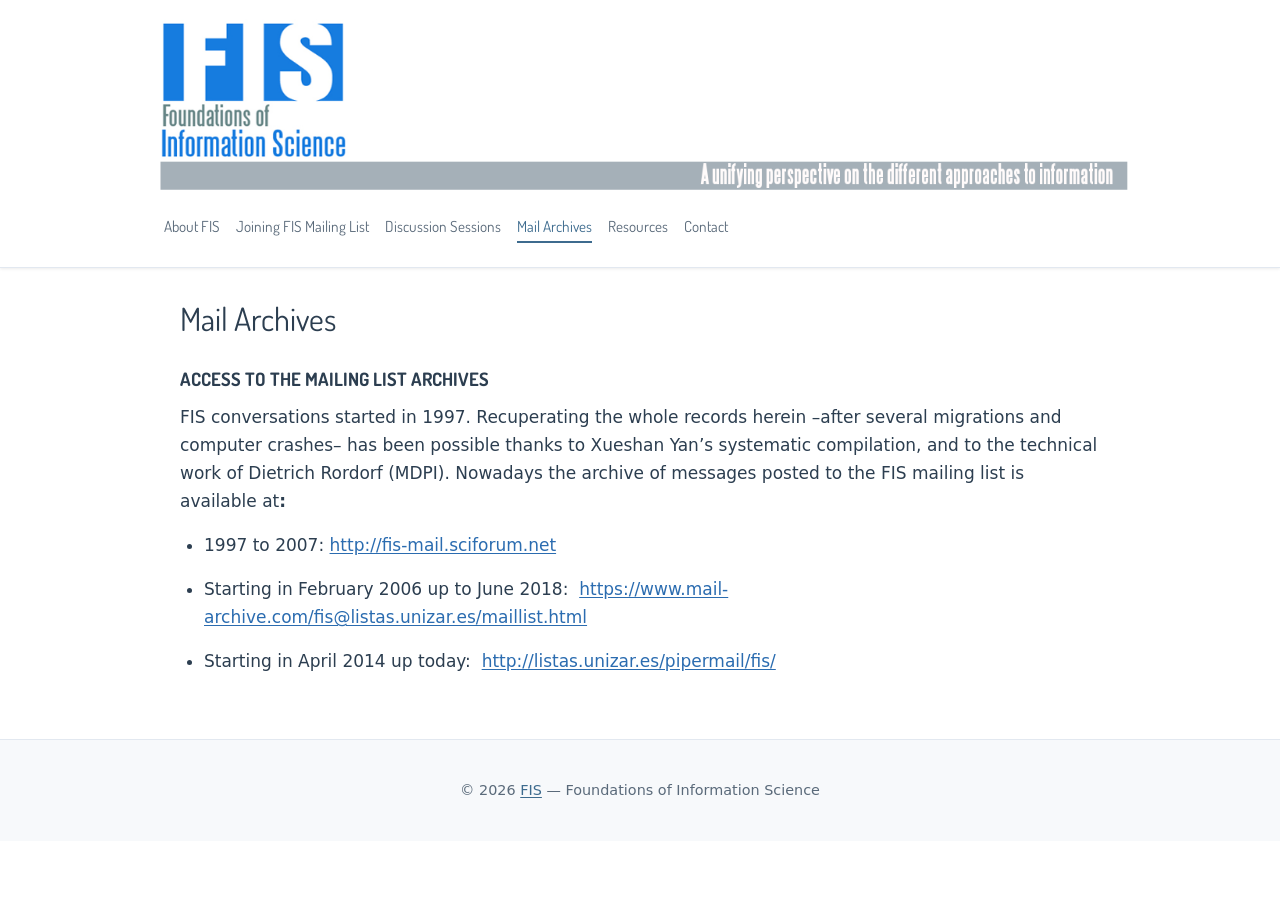
<file: fis-mailing-list/index.html>
<!DOCTYPE html>
<html lang="en">
<head>
  <meta charset="utf-8">
  <meta name="viewport" content="width=device-width, initial-scale=1">
  <title>FIS Mail Archives</title>
  <meta name="description" content="Access archives of the FIS mailing list conversations from 1997 to present.">
  <link rel="canonical" href="https://fis.sciforum.net/fis-mailing-list/">
  <link rel="icon" href="../assets/img/favicon.png" type="image/png">
  <link rel="preconnect" href="https://fonts.googleapis.com">
  <link rel="preconnect" href="https://fonts.gstatic.com" crossorigin>
  <link href="https://fonts.googleapis.com/css2?family=Dosis:wght@400;600&display=swap" rel="stylesheet">
  <link rel="stylesheet" href="../assets/css/style.css">
  <meta property="og:type" content="website">
  <meta property="og:site_name" content="FIS">
  <meta property="og:title" content="FIS Mail Archives">
  <meta property="og:description" content="Access archives of the FIS mailing list conversations from 1997 to present.">
  <meta property="og:url" content="https://fis.sciforum.net/fis-mailing-list/">
  <meta property="og:image" content="https://fis.sciforum.net/assets/img/escher.-Celestial-castle-1928.jpg">
  <meta property="og:locale" content="en_US">
  <meta name="twitter:card" content="summary_large_image">
  <meta name="twitter:title" content="FIS Mail Archives">
  <meta name="twitter:description" content="Access archives of the FIS mailing list conversations from 1997 to present.">
  <meta name="twitter:image" content="https://fis.sciforum.net/assets/img/escher.-Celestial-castle-1928.jpg">

</head>
<body>
  <header class="site-header">
    <div class="header-inner">
      <a class="site-logo" href="/">
        <img src="../assets/img/lll2.png" alt="FIS — Foundations of Information Science" width="1260" height="240">
      </a>
      <button class="nav-toggle" type="button" aria-label="Toggle navigation" aria-expanded="false">&#9776;</button>
      <nav class="site-nav" aria-label="Main navigation">
        <ul>
    <li><a href="/about-fis/">About FIS</a></li>
    <li><a href="/fis-board/">Joining FIS Mailing List</a></li>
    <li><a href="/fis-discussion-sessions/">Discussion Sessions</a></li>
    <li><a href="/fis-mailing-list/" aria-current="page">Mail Archives</a></li>
    <li><a href="/resources/">Resources</a></li>
    <li><a href="/contact/">Contact</a></li>
        </ul>
      </nav>
    </div>
  </header>
  <main class="site-main" id="main">
    <h1 class="page-title">Mail Archives</h1>
      <div class="content">
<h4><strong>ACCESS TO THE MAILING LIST ARCHIVES</strong></h4>
<p>FIS conversations started in 1997. Recuperating the whole records herein &#8211;after several migrations and computer crashes&#8211; has been possible thanks to Xueshan Yan&#8217;s systematic compilation, and to the technical work of Dietrich Rordorf (MDPI). Nowadays the archive of messages posted to the FIS mailing list is available at<strong>: </strong></p>
<ul>
<li>1997 to 2007: <a target="_blank" rel="noopener noreferrer" href="http://fis-mail.sciforum.net">http://fis-mail.sciforum.net</a></li>
</ul>
<ul>
<li>Starting in February 2006 up to June 2018:  <a href="https://www.mail-archive.com/fis@listas.unizar.es/maillist.html" target="_blank" rel="noopener">https:/&#47;&#119;&#x77;&#x77;&#46;m&#97;&#105;&#x6c;&#x2d;ar&#99;&#104;&#x69;&#x76;e&#46;&#99;&#x6f;&#x6d;&#x2f;f&#105;&#115;&#x40;&#x6c;&#x69;s&#116;&#97;&#x73;&#x2e;&#x75;n&#105;&#122;&#x61;&#x72;&#x2e;e&#115;/maillist.html</a></li>
</ul>
<ul>
<li>Starting in April 2014 up today:  <a target="_blank" rel="noopener noreferrer" href="http://listas.unizar.es/pipermail/fis/">http://listas.unizar.es/pipermail/fis/</a></li>
</ul>
      </div>
  </main>
  <footer class="site-footer">
    <p>&copy; 2026 <a href="/">FIS</a> — Foundations of Information Science</p>
  </footer>
  <script>
    (function () {
      var btn = document.querySelector('.nav-toggle');
      var nav = document.querySelector('.site-nav');
      if (!btn || !nav) return;
      btn.addEventListener('click', function () {
        var open = nav.classList.toggle('is-open');
        btn.setAttribute('aria-expanded', open ? 'true' : 'false');
      });
    })();
  </script>
</body>
</html>
</file>
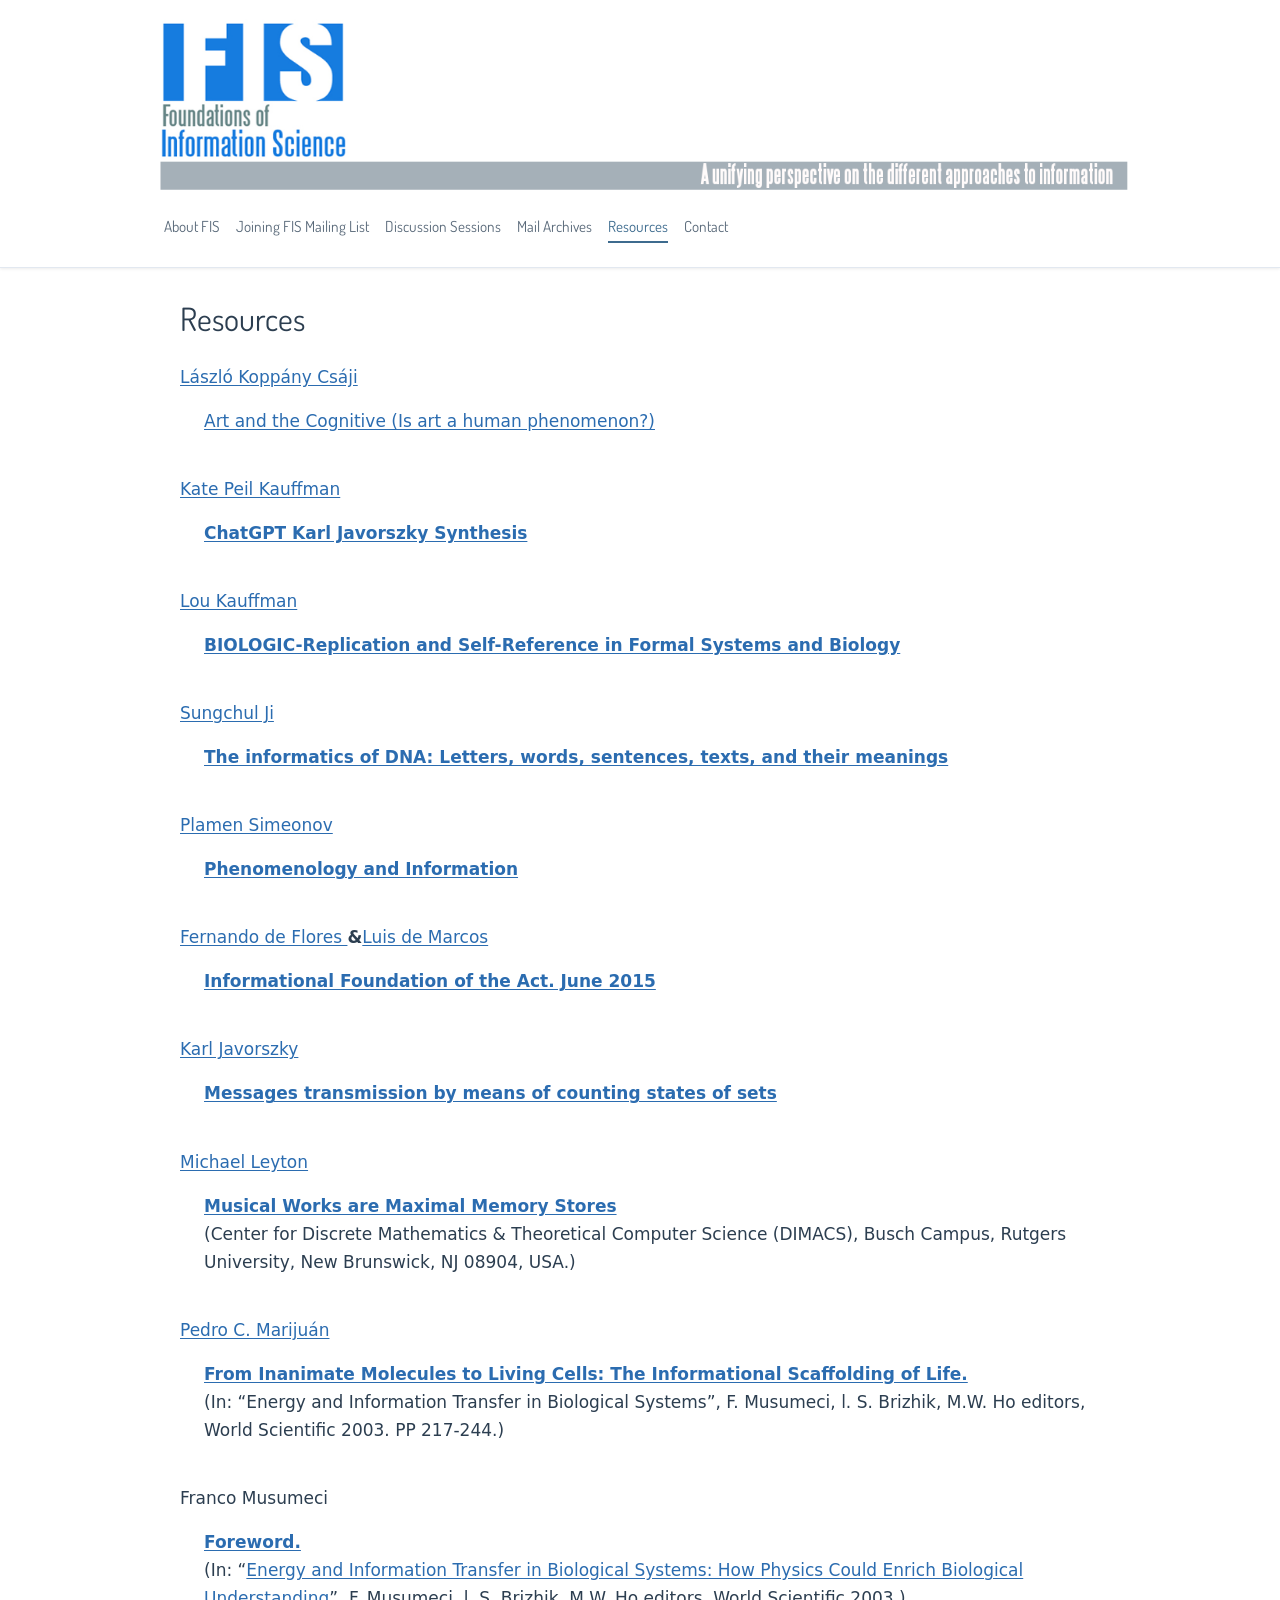
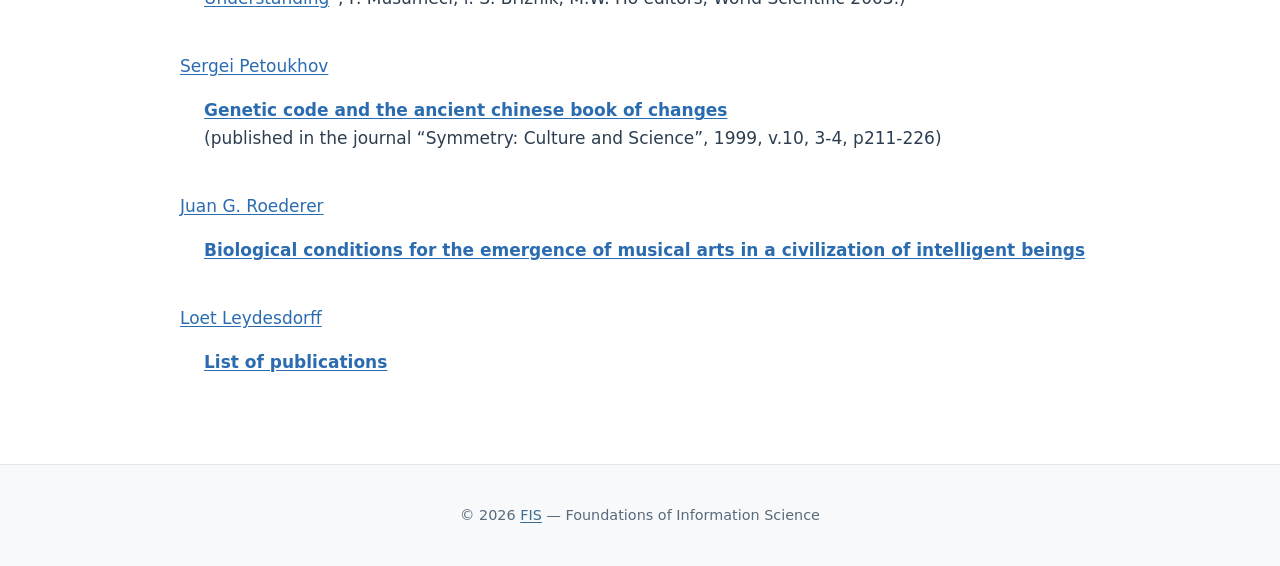
<file: resources/index.html>
<!DOCTYPE html>
<html lang="en">
<head>
  <meta charset="utf-8">
  <meta name="viewport" content="width=device-width, initial-scale=1">
  <title>FIS Resources</title>
  <meta name="description" content="Papers, presentations, and resources from FIS contributors on information science, biosemiotics, and related topics.">
  <link rel="canonical" href="https://fis.sciforum.net/resources/">
  <link rel="icon" href="../assets/img/favicon.png" type="image/png">
  <link rel="preconnect" href="https://fonts.googleapis.com">
  <link rel="preconnect" href="https://fonts.gstatic.com" crossorigin>
  <link href="https://fonts.googleapis.com/css2?family=Dosis:wght@400;600&display=swap" rel="stylesheet">
  <link rel="stylesheet" href="../assets/css/style.css">
  <meta property="og:type" content="website">
  <meta property="og:site_name" content="FIS">
  <meta property="og:title" content="FIS Resources">
  <meta property="og:description" content="Papers, presentations, and resources from FIS contributors on information science, biosemiotics, and related topics.">
  <meta property="og:url" content="https://fis.sciforum.net/resources/">
  <meta property="og:image" content="https://fis.sciforum.net/assets/img/escher.-Celestial-castle-1928.jpg">
  <meta property="og:locale" content="en_US">
  <meta name="twitter:card" content="summary_large_image">
  <meta name="twitter:title" content="FIS Resources">
  <meta name="twitter:description" content="Papers, presentations, and resources from FIS contributors on information science, biosemiotics, and related topics.">
  <meta name="twitter:image" content="https://fis.sciforum.net/assets/img/escher.-Celestial-castle-1928.jpg">

</head>
<body>
  <header class="site-header">
    <div class="header-inner">
      <a class="site-logo" href="/">
        <img src="../assets/img/lll2.png" alt="FIS — Foundations of Information Science" width="1260" height="240">
      </a>
      <button class="nav-toggle" type="button" aria-label="Toggle navigation" aria-expanded="false">&#9776;</button>
      <nav class="site-nav" aria-label="Main navigation">
        <ul>
    <li><a href="/about-fis/">About FIS</a></li>
    <li><a href="/fis-board/">Joining FIS Mailing List</a></li>
    <li><a href="/fis-discussion-sessions/">Discussion Sessions</a></li>
    <li><a href="/fis-mailing-list/">Mail Archives</a></li>
    <li><a href="/resources/" aria-current="page">Resources</a></li>
    <li><a href="/contact/">Contact</a></li>
        </ul>
      </nav>
    </div>
  </header>
  <main class="site-main" id="main">
    <h1 class="page-title">Resources</h1>
      <div class="content">

        <p><a target="_blank" rel="noopener noreferrer" href="https://www.researchgate.net/profile/Laszlo-Csaji">László Koppány Csáji</a></p>
        <p class="resource-link"><a href="../assets/docs/Csaji_FIS_kick-off_text_Is-Art-a-Human-Ability-or-Not.pdf">Art and the Cognitive (Is art a human phenomenon?)</a></p>

        <p><a target="_blank" rel="noopener noreferrer" href="https://www.researchgate.net/profile/Katherine-Kauffman-3">Kate Peil Kauffman</a></p>
        <p class="resource-link"><a href="../assets/docs/CHAT-GPT-Karl-Javorszky-Synthesis.pdf"><strong>ChatGPT Karl Javorszky Synthesis</strong></a></p>

        <p><a target="_blank" rel="noopener noreferrer" href="https://www.researchgate.net/profile/Louis-Kauffman">Lou Kauffman</a></p>
        <p class="resource-link"><a href="../assets/docs/BioLogic.key.pdf"><strong>BIOLOGIC-Replication and Self-Reference in Formal Systems and Biology</strong></a></p>

        <p><a target="_blank" rel="noopener noreferrer" href="https://www.researchgate.net/profile/Sungchul-Ji-2">Sungchul Ji</a></p>
        <p class="resource-link"><strong><a href="../assets/docs/Sung_informatics-of-DNA.pdf">The informatics of DNA: Letters, words, sentences, texts, and their meanings</a></strong></p>

        <p><a target="_blank" rel="noopener noreferrer" href="https://scholar.google.de/citations?user=N82smJIAAAAJ&hl=en">Plamen Simeonov</a></p>
        <p class="resource-link"><strong><a target="_blank" rel="noopener noreferrer" href="https://www.dropbox.com/sh/g94h6tzy0rtdumb/AABEj2O1YgjUchXwl4XaPM_-a?dl=0">Phenomenology and Information</a></strong></p>

        <p><a href="http://www.lunduniversity.lu.se/lucat/user/6c105719bd81f9245808eeea7e1da31b" target="_blank" rel="noopener">Fernando de Flores </a><strong>&amp;</strong><a href="https://portal.uah.es/portal/page/portal/epd2_profesores/prof23288" target="_blank" rel="noopener">Luis de Marcos</a></p>
        <p class="resource-link"><strong><a href="../assets/docs/InformationalFoundationAct_Flores_deMarcos_14_07_15.pdf">Informational Foundation of the Act. June 2015</a></strong></p>

        <p><a href="mailto:javorszky@eunet.at">Karl Javorszky</a></p>
        <p class="resource-link"><strong><a href="../assets/docs/2005-SteidlJavorszky-Messages-transmission-by-means-of-counting-states-of-sets-.pdf">Messages transmission by means of counting states of sets</a></strong></p>

        <p><a href="http://www.rci.rutgers.edu/~mleyton/homepage.htm" target="_blank" rel="noopener">Michael Leyton</a></p>
        <p class="resource-link"><strong><a href="http://www.rci.rutgers.edu/~mleyton/music_theory4.pdf" target="_blank" rel="noopener">Musical Works are Maximal Memory Stores</a></strong><br>
        (Center for Discrete Mathematics &amp; Theoretical Computer Science (DIMACS), Busch Campus, Rutgers University, New Brunswick, NJ 08904, USA.)</p>

        <p><a href="https://sites.google.com/site/pedrocmarijuan/home" target="_blank" rel="noopener">Pedro C. Marijuán</a></p>
        <p class="resource-link"><strong><a href="http://infoscience-fis.unizar.es/resources/papers/Marijuan-Cat-free.doc" target="_blank" rel="noopener">From Inanimate Molecules to Living Cells: The Informational Scaffolding of Life.</a></strong><br>
        (In: “Energy and Information Transfer in Biological Systems”, F. Musumeci, l. S. Brizhik, M.W. Ho editors, World Scientific 2003. PP 217-244.)</p>

        <p>Franco Musumeci</p>
        <p class="resource-link"><strong><a href="http://infoscience-fis.unizar.es/resources/papers/Marijuan-Cat-free.doc" target="_blank" rel="noopener">Foreword.</a></strong><br>
        (In: “<a href="http://www.worldscientific.com/worldscibooks/10.1142/5312#t=toc" target="_blank" rel="noopener">Energy and Information Transfer in Biological Systems: How Physics Could Enrich Biological Understanding</a>”, F. Musumeci, l. S. Brizhik, M.W. Ho editors, World Scientific 2003.)</p>

        <p><a href="mailto:petoukhov@hotmail.com">Sergei Petoukhov</a></p>
        <p class="resource-link"><strong><a href="../assets/docs/pethoukhov.pdf" target="_blank" rel="noopener">Genetic code and the ancient chinese book of changes</a></strong><br>
        (published in the journal &#8220;Symmetry: Culture and Science&#8221;, 1999, v.10, 3-4, p211-226)</p>

        <p><a href="http://www2.gi.alaska.edu/~Roederer/" target="_blank" rel="noopener">Juan G. Roederer</a></p>
        <p class="resource-link"><strong><a href="http://www.researchgate.net/publication/242302163_BIOLOGICAL_CONDITIONS_FOR_THE_EMERGENCE_OF_MUSICAL_ARTS_IN_A_CIVILIZATION_OF_INTELLIGENT_BEINGS1" target="_blank" rel="noopener">Biological conditions for the emergence of musical arts in a civilization of intelligent beings </a></strong></p>

        <p><a href="mailto:loet@leydesdorff.net">Loet Leydesdorff</a></p>
        <p class="resource-link"><strong><a href="http://www.leydesdorff.net/list.htm" target="_blank" rel="noopener">List of publications</a></strong></p>

    </div>
  </main>
  <footer class="site-footer">
    <p>&copy; 2026 <a href="/">FIS</a> — Foundations of Information Science</p>
  </footer>
  <script>
    (function () {
      var btn = document.querySelector('.nav-toggle');
      var nav = document.querySelector('.site-nav');
      if (!btn || !nav) return;
      btn.addEventListener('click', function () {
        var open = nav.classList.toggle('is-open');
        btn.setAttribute('aria-expanded', open ? 'true' : 'false');
      });
    })();
  </script>
</body>
</html>
</file>
<file: assets/css/style.css>
/* FIS static site — clean modern responsive design */

:root {
  --color-text: #2c3e50;
  --color-text-muted: #5a6a7a;
  --color-bg: #ffffff;
  --color-bg-alt: #f7f9fb;
  --color-border: #e2e8f0;
  --color-accent: #3d6b8e;
  --color-accent-hover: #2a5270;
  --color-link: #2b6cb0;
  --color-link-hover: #1a4f8a;
  --font-sans: "Dosis", system-ui, -apple-system, "Segoe UI", Roboto, sans-serif;
  --font-body: system-ui, -apple-system, "Segoe UI", Roboto, "Helvetica Neue", Arial, sans-serif;
  --max-width: 960px;
  --header-height: 72px;
  --radius: 6px;
  --shadow: 0 1px 3px rgba(0, 0, 0, 0.08);
}

*,
*::before,
*::after {
  box-sizing: border-box;
}

html {
  scroll-behavior: smooth;
}

body {
  margin: 0;
  font-family: var(--font-body);
  font-size: 1.0625rem;
  line-height: 1.65;
  color: var(--color-text);
  background: var(--color-bg);
}

img {
  max-width: 100%;
  height: auto;
  display: block;
}

a {
  color: var(--color-link);
  text-decoration: underline;
  text-underline-offset: 2px;
}

a:hover {
  color: var(--color-link-hover);
}

/* Header */
.site-header {
  background: var(--color-bg);
  border-bottom: 1px solid var(--color-border);
  position: sticky;
  top: 0;
  z-index: 100;
  box-shadow: var(--shadow);
}

.header-inner {
  max-width: 1024px;
  margin: 0 auto;
  padding: 0.75rem 1.25rem;
  display: grid;
  grid-template-columns: 1fr auto;
  grid-template-rows: auto auto;
  gap: 0.75rem 1rem;
  align-items: center;
}

.site-logo {
  grid-column: 1 / -1;
  display: block;
  width: 100%;
  max-width: 1024px;
  text-decoration: none;
}

.site-logo img {
  width: 100%;
  max-width: 1024px;
  height: auto;
}

/* Mobile nav toggle */
.nav-toggle {
  grid-column: 2;
  grid-row: 2;
  justify-self: end;
  display: none;
  background: none;
  border: 1px solid var(--color-border);
  border-radius: var(--radius);
  padding: 0.5rem 0.75rem;
  cursor: pointer;
  font-size: 1.25rem;
  line-height: 1;
  color: var(--color-text);
}

.site-nav {
  margin: 0 1rem 1rem 1rem;
  grid-column: 1 / -1;
  grid-row: 2;
}

/* Navigation */
.site-nav ul {
  list-style: none;
  margin: 0;
  padding: 0;
  display: flex;
  flex-wrap: wrap;
  gap: 0.25rem 1rem;
}

.site-nav a {
  font-family: var(--font-sans);
  font-size: 0.95rem;
  text-decoration: none;
  color: var(--color-text-muted);
  padding: 0.35rem 0;
  border-bottom: 2px solid transparent;
  transition: color 0.15s, border-color 0.15s;
}

.site-nav a:hover,
.site-nav a[aria-current="page"] {
  color: var(--color-accent);
  border-bottom-color: var(--color-accent);
}

/* Main content */
.site-main {
  max-width: var(--max-width);
  margin: 0 auto;
  padding: 2rem 1.25rem 3rem;
}

.page-title {
  font-family: var(--font-sans);
  font-size: 2rem;
  font-weight: 400;
  margin: 0 0 1.5rem;
  color: var(--color-text);
  line-height: 1.2;
}

/* Content typography */
.content h2,
.content h3,
.content h4,
.content h5 {
  font-family: var(--font-sans);
  font-weight: 600;
  color: var(--color-text);
  margin: 1.75rem 0 0.75rem;
  line-height: 1.3;
}

.content h2 { font-size: 1.5rem; }
.content h3 { font-size: 1.3rem; }
.content h4 { font-size: 1.15rem; }
.content h5 { font-size: 1.05rem; font-weight: 500; }

.content p {
  margin: 0 0 1rem;
}

.content ul,
.content ol {
  margin: 0 0 1rem;
  padding-left: 1.5rem;
}

.content li {
  margin-bottom: 0.35rem;
}

.content hr {
  border: none;
  border-top: 1px solid var(--color-border);
  margin: 2rem 0;
}

.content blockquote {
  margin: 1rem 0;
  padding: 0.75rem 1.25rem;
  border-left: 3px solid var(--color-accent);
  background: var(--color-bg-alt);
  color: var(--color-text-muted);
}

.content table {
  width: 100%;
  border-collapse: collapse;
  margin: 1rem 0;
  font-size: 0.95rem;
}

.content th,
.content td {
  border: 1px solid var(--color-border);
  padding: 0.5rem 0.75rem;
  text-align: left;
}

.content th {
  background: var(--color-bg-alt);
  font-weight: 600;
}

.content .muted {
  color: var(--color-text-muted);
}

.content .resource-author {
  margin-top: 1.5rem;
}

.content .resource-link {
  padding-left: 1.5rem;
  margin-bottom: 2.5rem;
  display: block;
}

/* Hero section (home) */
.hero {
  display: grid;
  grid-template-columns: 1fr 280px;
  gap: 2rem;
  align-items: start;
  margin-bottom: 2rem;
}

.hero-image {
  text-align: center;
}

.hero-image img {
  margin: 0 auto;
  border-radius: var(--radius);
  box-shadow: var(--shadow);
}

.hero-image figcaption {
  font-size: 0.85rem;
  color: var(--color-text-muted);
  margin-top: 0.5rem;
}

.hero-image figcaption a {
  color: var(--color-text-muted);
}

.intro-lead {
  font-size: 1.125rem;
  color: var(--color-text-muted);
  line-height: 1.7;
}

.intro-lead strong {
  color: var(--color-text);
}

/* About page image */
.content .figure-center {
  text-align: center;
  margin: 1.5rem 0;
}

.content .figure-center figcaption {
  font-size: 0.85rem;
  color: var(--color-text-muted);
  margin-top: 0.5rem;
}

/* Footer */
.site-footer {
  background: var(--color-bg-alt);
  border-top: 1px solid var(--color-border);
  padding: 1.5rem 1.25rem;
  text-align: center;
  font-size: 0.9rem;
  color: var(--color-text-muted);
}

.site-footer a {
  color: var(--color-accent);
}

/* 404 page */
.error-page {
  text-align: center;
  padding: 4rem 1rem;
}

.error-page h1 {
  font-family: var(--font-sans);
  font-size: 4rem;
  margin: 0;
  color: var(--color-accent);
}

/* Responsive */
@media (max-width: 768px) {
  .nav-toggle {
    display: block;
  }

  .site-nav {
    display: none;
    position: absolute;
    top: 100%;
    left: 0;
    right: 0;
    background: var(--color-bg);
    border-bottom: 1px solid var(--color-border);
    box-shadow: var(--shadow);
    padding: 1rem 1.25rem;
  }

  .site-nav.is-open {
    display: block;
  }

  .site-nav ul {
    flex-direction: column;
    gap: 0.5rem;
  }

  .site-header {
    position: relative;
  }

  .hero {
    grid-template-columns: 1fr;
  }

  .hero-image {
    order: -1;
    max-width: 280px;
    margin: 0 auto;
  }

  .page-title {
    font-size: 1.6rem;
  }
}

@media (prefers-reduced-motion: reduce) {
  html {
    scroll-behavior: auto;
  }
}
</file>
